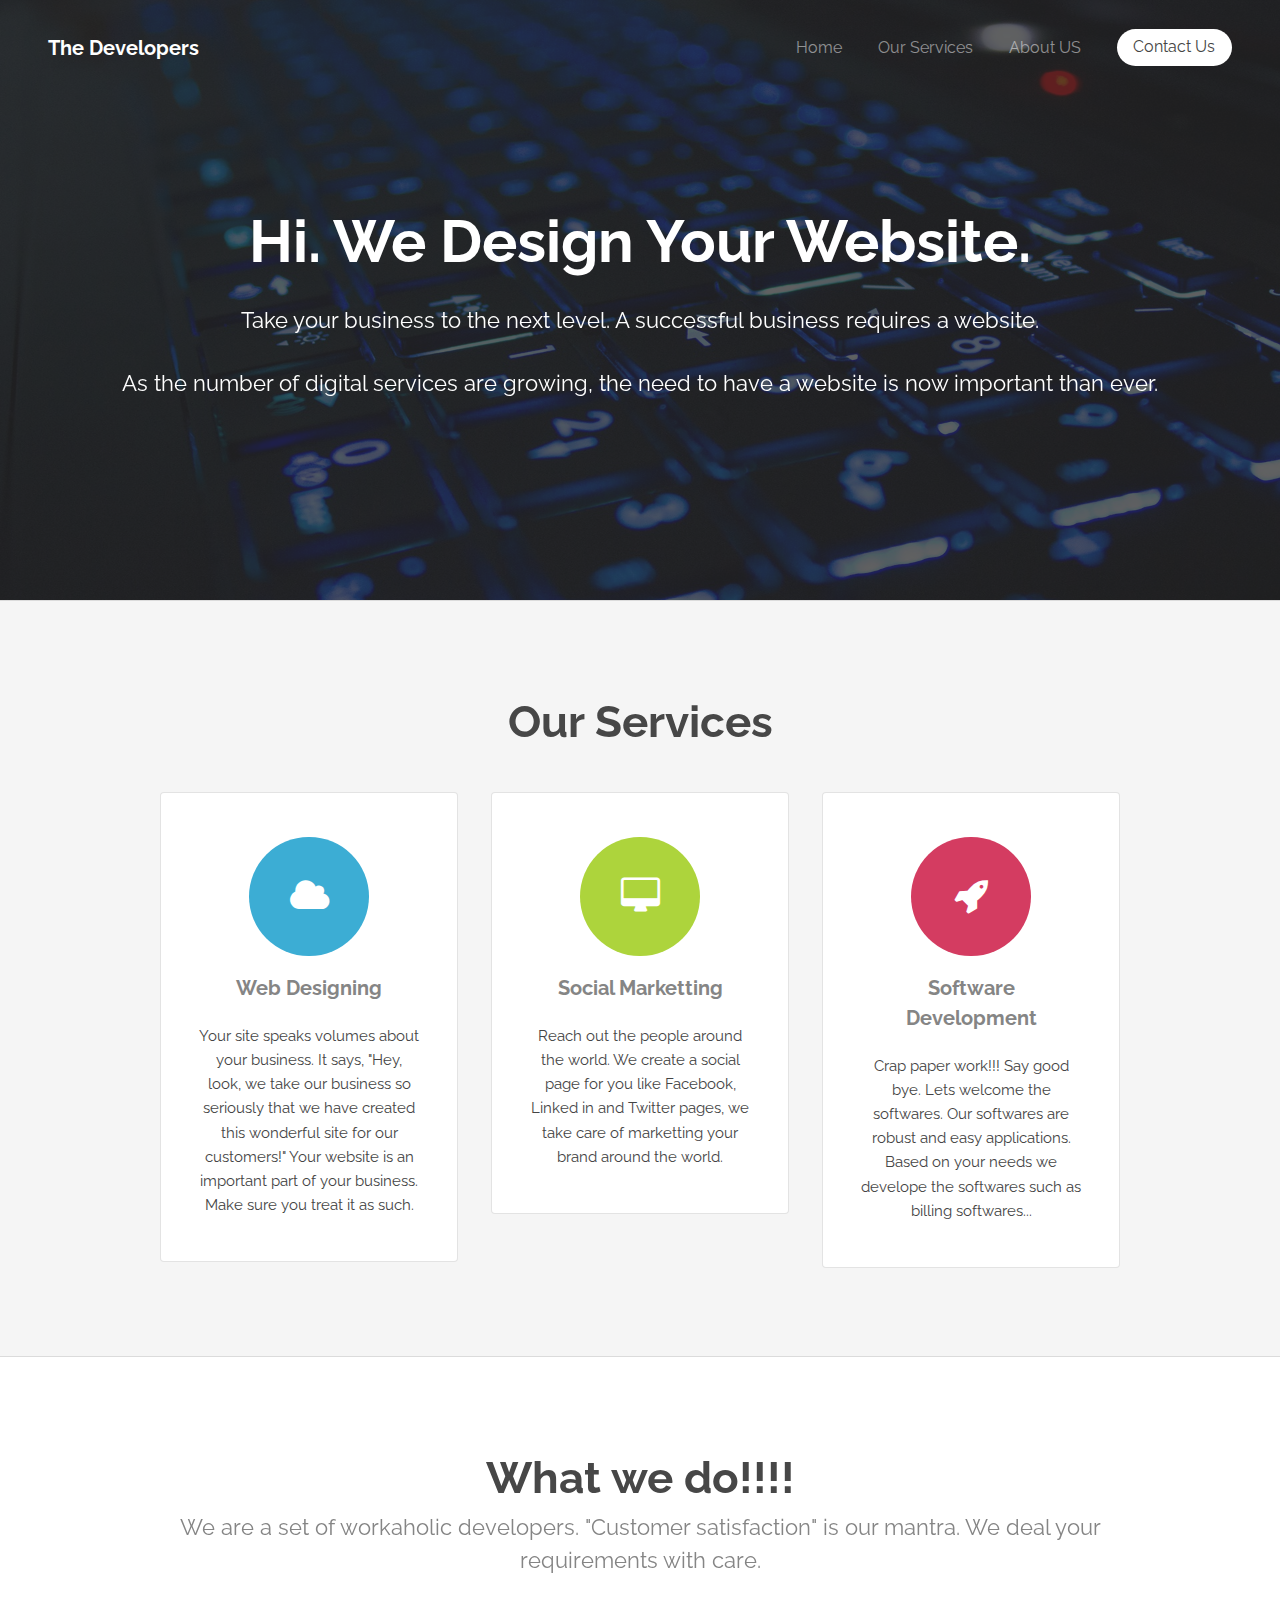
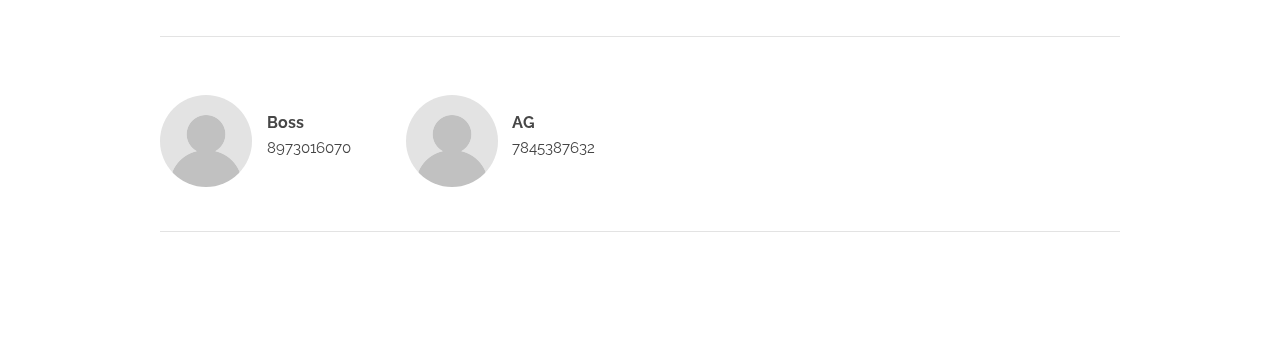
<file: index.html>
<!DOCTYPE html>

<html lang="en">
	<head>
		<meta charset="UTF-8">
		<title>The Developers</title>
		<meta http-equiv="content-type" content="text/html; charset=utf-8" />
		<meta name="description" content="" />
		<meta name="keywords" content="" />
		<!--[if lte IE 8]><script src="js/html5shiv.js"></script><![endif]-->
		<script src="js/jquery.min.js"></script>
		<script src="js/skel.min.js"></script>
		<script src="js/skel-layers.min.js"></script>
		<script src="js/init.js"></script>
		<noscript>
			<link rel="stylesheet" href="css/skel.css" />
			<link rel="stylesheet" href="css/style.css" />
			<link rel="stylesheet" href="css/style-xlarge.css" />
		</noscript>
	</head>
	<body class="landing">

		<!-- Header -->
		<header id="header">
			<h1><a href="index.html">The Developers</a></h1>
			<nav id="nav">
				<ul>
					<li>
						<a href="#">Home</a>
					</li>
					<li>
						<a href="#Our Servies">Our Services</a>
					</li>
					<li>
						<a href="#AbtUs">About US</a>
					</li>
					<li>
						<a href="#Cnt_Us" class="button special">Contact Us</a>
					</li>
				</ul>
			</nav>
		</header>

		<!-- Banner -->
		<section id="banner">
			<h2>Hi. We Design Your Website.</h2>
			<p>
				Take your business to the next level. A successful business requires a website.
			</p>
			<p>
				As the number of digital services are growing, the need to have a website is now important than ever.
			</p>
			<!-- <ul class="actions">
			<li>
			<a href="#" class="button big">Lorem ipsum dolor</a>
			</li>
			</ul> -->
		</section>

		<!-- One -->
		<div id="Our Servies">
			<section id="one" class="wrapper style1 special">
				<div class="container">
					<header class="major">
						<h2>Our Services</h2>
						<p></p>
					</header>
					<div class="row 150%">
						<div class="4u 12u$(medium)">
							<section class="box">
								<i class="icon big rounded color1 fa-cloud"></i>
								<h3>Web Designing</h3>
								<p>
									Your site speaks volumes about your business. It says, "Hey, look, we take our business so seriously that we have created this wonderful site for our customers!" Your website is an important part of your business. Make sure you treat it as such.
								</p>
							</section>
						</div>
						<div class="4u 12u$(medium)">
							<section class="box">
								<i class="icon big rounded color9 fa-desktop"></i>
								<h3>Social Marketting</h3>
								<p>
									Reach out the people around the world. We create a social page for you like Facebook, Linked in and Twitter pages, we take care of marketting your brand around the world.
								</p>
							</section>
						</div>
						<div class="4u$ 12u$(medium)">
							<section class="box">
								<i class="icon big rounded color6 fa-rocket"></i>
								<h3>Software Development</h3>
								<p>
									Crap paper work!!! Say good bye. Lets welcome the softwares. Our softwares are robust and easy applications. Based on your needs we develope the softwares such as billing softwares...
								</p>
							</section>
						</div>
					</div>
				</div>
			</section>
		</div>
		<!-- Two -->
		<div id="AbtUs">
		<section id="two" class="wrapper style2 special">
			<div class="container">
				<header class="major">
					<h2>What we do!!!!</h2>
					<p>
						We are a set of workaholic developers.  "Customer satisfaction" is our mantra. We deal your requirements with care. 
					</p>
				</header>
				<section class="profiles">
					<div class="row">
						<section class="3u 6u(medium) 12u$(xsmall) profile">
							<img src="images/profile_placeholder.gif" alt="" />
							<h4>Boss</h4>
							<p>
								8973016070							</p>
						</section>
						<section class="3u 6u$(medium) 12u$(xsmall) profile">
							<img src="images/profile_placeholder.gif" alt="" />
							<h4>AG</h4>
							<p>
								7845387632
							</p>
						</section>
						
					</div>
				</section>
				
		
	</body>
</html>
</file>
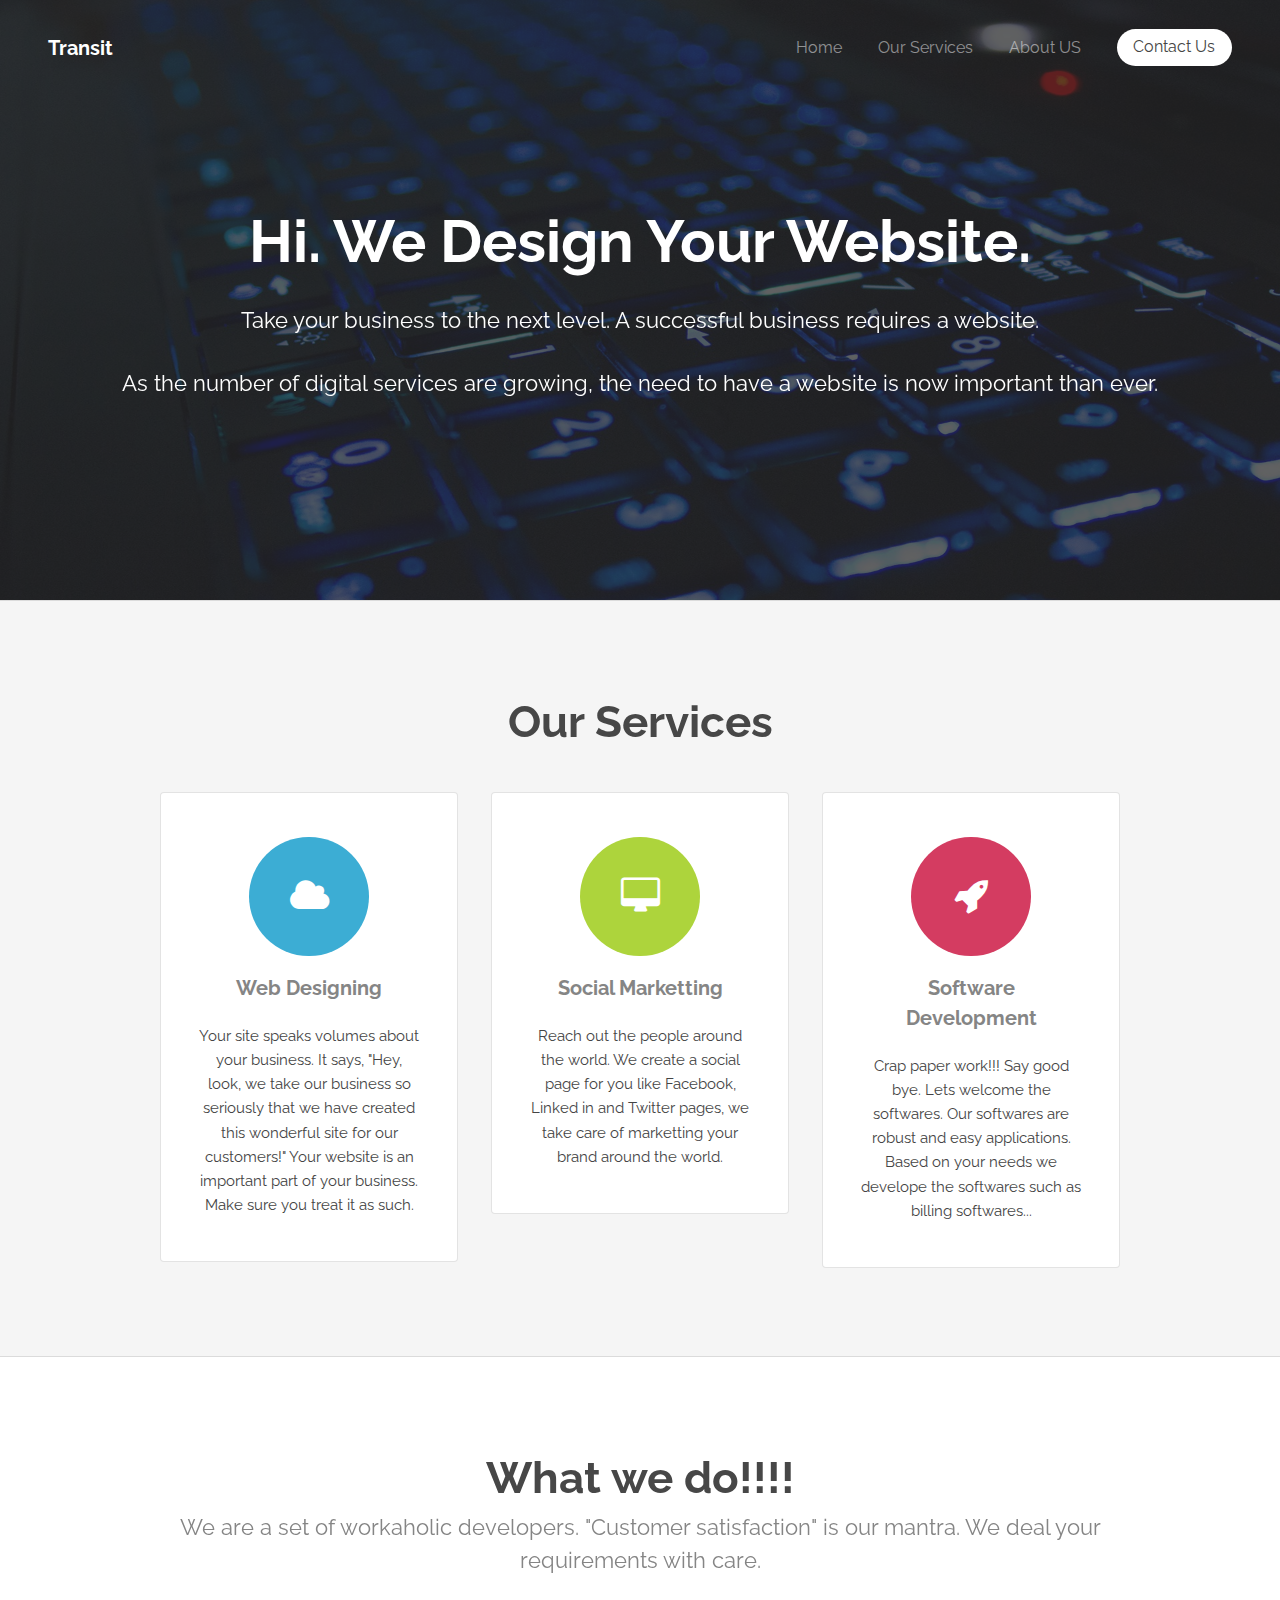
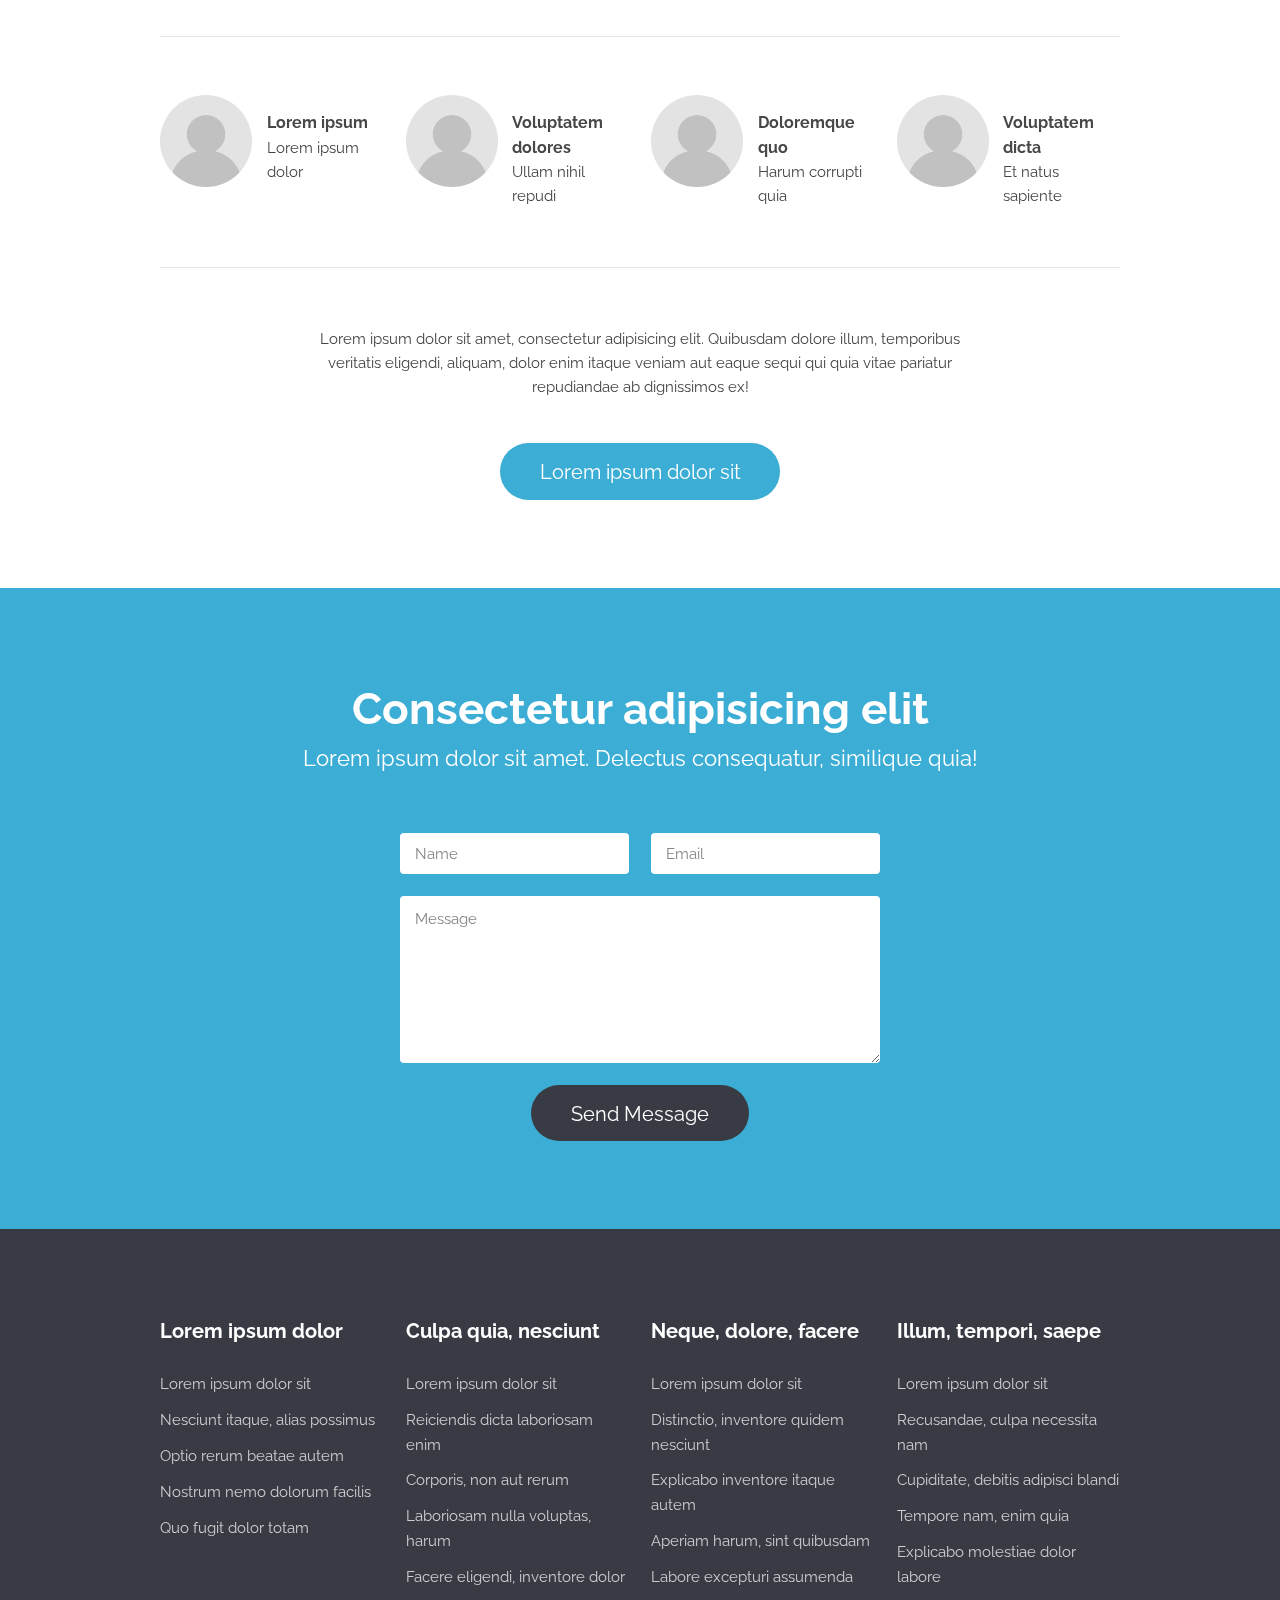
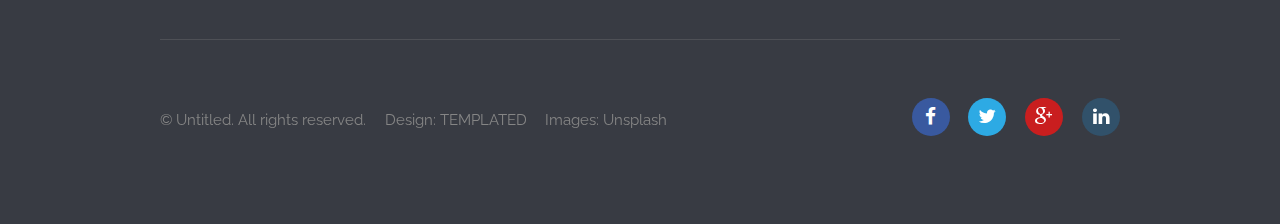
<file: ___index___.html>
<!DOCTYPE html>
<!--
Transit by TEMPLATED
templated.co @templatedco
Released for free under the Creative Commons Attribution 3.0 license (templated.co/license)
-->
<html lang="en">
	<head>
		<meta charset="UTF-8">
		<title>Transit by TEMPLATED</title>
		<meta http-equiv="content-type" content="text/html; charset=utf-8" />
		<meta name="description" content="" />
		<meta name="keywords" content="" />
		<!--[if lte IE 8]><script src="js/html5shiv.js"></script><![endif]-->
		<script src="js/jquery.min.js"></script>
		<script src="js/skel.min.js"></script>
		<script src="js/skel-layers.min.js"></script>
		<script src="js/init.js"></script>
		<noscript>
			<link rel="stylesheet" href="css/skel.css" />
			<link rel="stylesheet" href="css/style.css" />
			<link rel="stylesheet" href="css/style-xlarge.css" />
		</noscript>
	</head>
	<body class="landing">

		<!-- Header -->
		<header id="header">
			<h1><a href="index.html">Transit</a></h1>
			<nav id="nav">
				<ul>
					<li>
						<a href="#">Home</a>
					</li>
					<li>
						<a href="#Our Servies">Our Services</a>
					</li>
					<li>
						<a href="#AbtUs">About US</a>
					</li>
					<li>
						<a href="#Cnt_Us" class="button special">Contact Us</a>
					</li>
				</ul>
			</nav>
		</header>

		<!-- Banner -->
		<section id="banner">
			<h2>Hi. We Design Your Website.</h2>
			<p>
				Take your business to the next level. A successful business requires a website.
			</p>
			<p>
				As the number of digital services are growing, the need to have a website is now important than ever.
			</p>
			<!-- <ul class="actions">
			<li>
			<a href="#" class="button big">Lorem ipsum dolor</a>
			</li>
			</ul> -->
		</section>

		<!-- One -->
		<div id="Our Servies">
			<section id="one" class="wrapper style1 special">
				<div class="container">
					<header class="major">
						<h2>Our Services</h2>
						<p></p>
					</header>
					<div class="row 150%">
						<div class="4u 12u$(medium)">
							<section class="box">
								<i class="icon big rounded color1 fa-cloud"></i>
								<h3>Web Designing</h3>
								<p>
									Your site speaks volumes about your business. It says, "Hey, look, we take our business so seriously that we have created this wonderful site for our customers!" Your website is an important part of your business. Make sure you treat it as such.
								</p>
							</section>
						</div>
						<div class="4u 12u$(medium)">
							<section class="box">
								<i class="icon big rounded color9 fa-desktop"></i>
								<h3>Social Marketting</h3>
								<p>
									Reach out the people around the world. We create a social page for you like Facebook, Linked in and Twitter pages, we take care of marketting your brand around the world.
								</p>
							</section>
						</div>
						<div class="4u$ 12u$(medium)">
							<section class="box">
								<i class="icon big rounded color6 fa-rocket"></i>
								<h3>Software Development</h3>
								<p>
									Crap paper work!!! Say good bye. Lets welcome the softwares. Our softwares are robust and easy applications. Based on your needs we develope the softwares such as billing softwares...
								</p>
							</section>
						</div>
					</div>
				</div>
			</section>
		</div>
		<!-- Two -->
		<div id="AbtUs">
		<section id="two" class="wrapper style2 special">
			<div class="container">
				<header class="major">
					<h2>What we do!!!!</h2>
					<p>
						We are a set of workaholic developers.  "Customer satisfaction" is our mantra. We deal your requirements with care. 
					</p>
				</header>
				<section class="profiles">
					<div class="row">
						<section class="3u 6u(medium) 12u$(xsmall) profile">
							<img src="images/profile_placeholder.gif" alt="" />
							<h4>Lorem ipsum</h4>
							<p>
								Lorem ipsum dolor
							</p>
						</section>
						<section class="3u 6u$(medium) 12u$(xsmall) profile">
							<img src="images/profile_placeholder.gif" alt="" />
							<h4>Voluptatem dolores</h4>
							<p>
								Ullam nihil repudi
							</p>
						</section>
						<section class="3u 6u(medium) 12u$(xsmall) profile">
							<img src="images/profile_placeholder.gif" alt="" />
							<h4>Doloremque quo</h4>
							<p>
								Harum corrupti quia
							</p>
						</section>
						<section class="3u$ 6u$(medium) 12u$(xsmall) profile">
							<img src="images/profile_placeholder.gif" alt="" />
							<h4>Voluptatem dicta</h4>
							<p>
								Et natus sapiente
							</p>
						</section>
					</div>
				</section>
				
				<footer>
					<p>
						Lorem ipsum dolor sit amet, consectetur adipisicing elit. Quibusdam dolore illum, temporibus veritatis eligendi, aliquam, dolor enim itaque veniam aut eaque sequi qui quia vitae pariatur repudiandae ab dignissimos ex!
					</p>
					<ul class="actions">
						<li>
							<a href="#" class="button big">Lorem ipsum dolor sit</a>
						</li>
					</ul>
				</footer>
			</div>
		</section>

		<!-- Three -->
		<section id="three" class="wrapper style3 special">
			<div class="container">
				<header class="major">
					<h2>Consectetur adipisicing elit</h2>
					<p>
						Lorem ipsum dolor sit amet. Delectus consequatur, similique quia!
					</p>
				</header>
			</div>
			<div class="container 50%">
				<form action="#" method="post">
					<div class="row uniform">
						<div class="6u 12u$(small)">
							<input name="name" id="name" value="" placeholder="Name" type="text">
						</div>
						<div class="6u$ 12u$(small)">
							<input name="email" id="email" value="" placeholder="Email" type="email">
						</div>
						<div class="12u$">
							<textarea name="message" id="message" placeholder="Message" rows="6"></textarea>
						</div>
						<div class="12u$">
							<ul class="actions">
								<li>
									<input value="Send Message" class="special big" type="submit">
								</li>
							</ul>
						</div>
					</div>
				</form>
			</div>
		</section>

		<!-- Footer -->
		<footer id="footer">
			<div class="container">
				<section class="links">
					<div class="row">
						<section class="3u 6u(medium) 12u$(small)">
							<h3>Lorem ipsum dolor</h3>
							<ul class="unstyled">
								<li>
									<a href="#">Lorem ipsum dolor sit</a>
								</li>
								<li>
									<a href="#">Nesciunt itaque, alias possimus</a>
								</li>
								<li>
									<a href="#">Optio rerum beatae autem</a>
								</li>
								<li>
									<a href="#">Nostrum nemo dolorum facilis</a>
								</li>
								<li>
									<a href="#">Quo fugit dolor totam</a>
								</li>
							</ul>
						</section>
						<section class="3u 6u$(medium) 12u$(small)">
							<h3>Culpa quia, nesciunt</h3>
							<ul class="unstyled">
								<li>
									<a href="#">Lorem ipsum dolor sit</a>
								</li>
								<li>
									<a href="#">Reiciendis dicta laboriosam enim</a>
								</li>
								<li>
									<a href="#">Corporis, non aut rerum</a>
								</li>
								<li>
									<a href="#">Laboriosam nulla voluptas, harum</a>
								</li>
								<li>
									<a href="#">Facere eligendi, inventore dolor</a>
								</li>
							</ul>
						</section>
						<section class="3u 6u(medium) 12u$(small)">
							<h3>Neque, dolore, facere</h3>
							<ul class="unstyled">
								<li>
									<a href="#">Lorem ipsum dolor sit</a>
								</li>
								<li>
									<a href="#">Distinctio, inventore quidem nesciunt</a>
								</li>
								<li>
									<a href="#">Explicabo inventore itaque autem</a>
								</li>
								<li>
									<a href="#">Aperiam harum, sint quibusdam</a>
								</li>
								<li>
									<a href="#">Labore excepturi assumenda</a>
								</li>
							</ul>
						</section>
						<section class="3u$ 6u$(medium) 12u$(small)">
							<h3>Illum, tempori, saepe</h3>
							<ul class="unstyled">
								<li>
									<a href="#">Lorem ipsum dolor sit</a>
								</li>
								<li>
									<a href="#">Recusandae, culpa necessita nam</a>
								</li>
								<li>
									<a href="#">Cupiditate, debitis adipisci blandi</a>
								</li>
								<li>
									<a href="#">Tempore nam, enim quia</a>
								</li>
								<li>
									<a href="#">Explicabo molestiae dolor labore</a>
								</li>
							</ul>
						</section>
					</div>
				</section>
				<div class="row">
					<div class="8u 12u$(medium)">
						<ul class="copyright">
							<li>
								&copy; Untitled. All rights reserved.
							</li>
							<li>
								Design: <a href="http://templated.co">TEMPLATED</a>
							</li>
							<li>
								Images: <a href="http://unsplash.com">Unsplash</a>
							</li>
						</ul>
					</div>
					<div class="4u$ 12u$(medium)">
						<ul class="icons">
							<li>
								<a class="icon rounded fa-facebook"><span class="label">Facebook</span></a>
							</li>
							<li>
								<a class="icon rounded fa-twitter"><span class="label">Twitter</span></a>
							</li>
							<li>
								<a class="icon rounded fa-google-plus"><span class="label">Google+</span></a>
							</li>
							<li>
								<a class="icon rounded fa-linkedin"><span class="label">LinkedIn</span></a>
							</li>
						</ul>
					</div>
				</div>
			</div>
		</footer>

	</body>
</html>
</file>
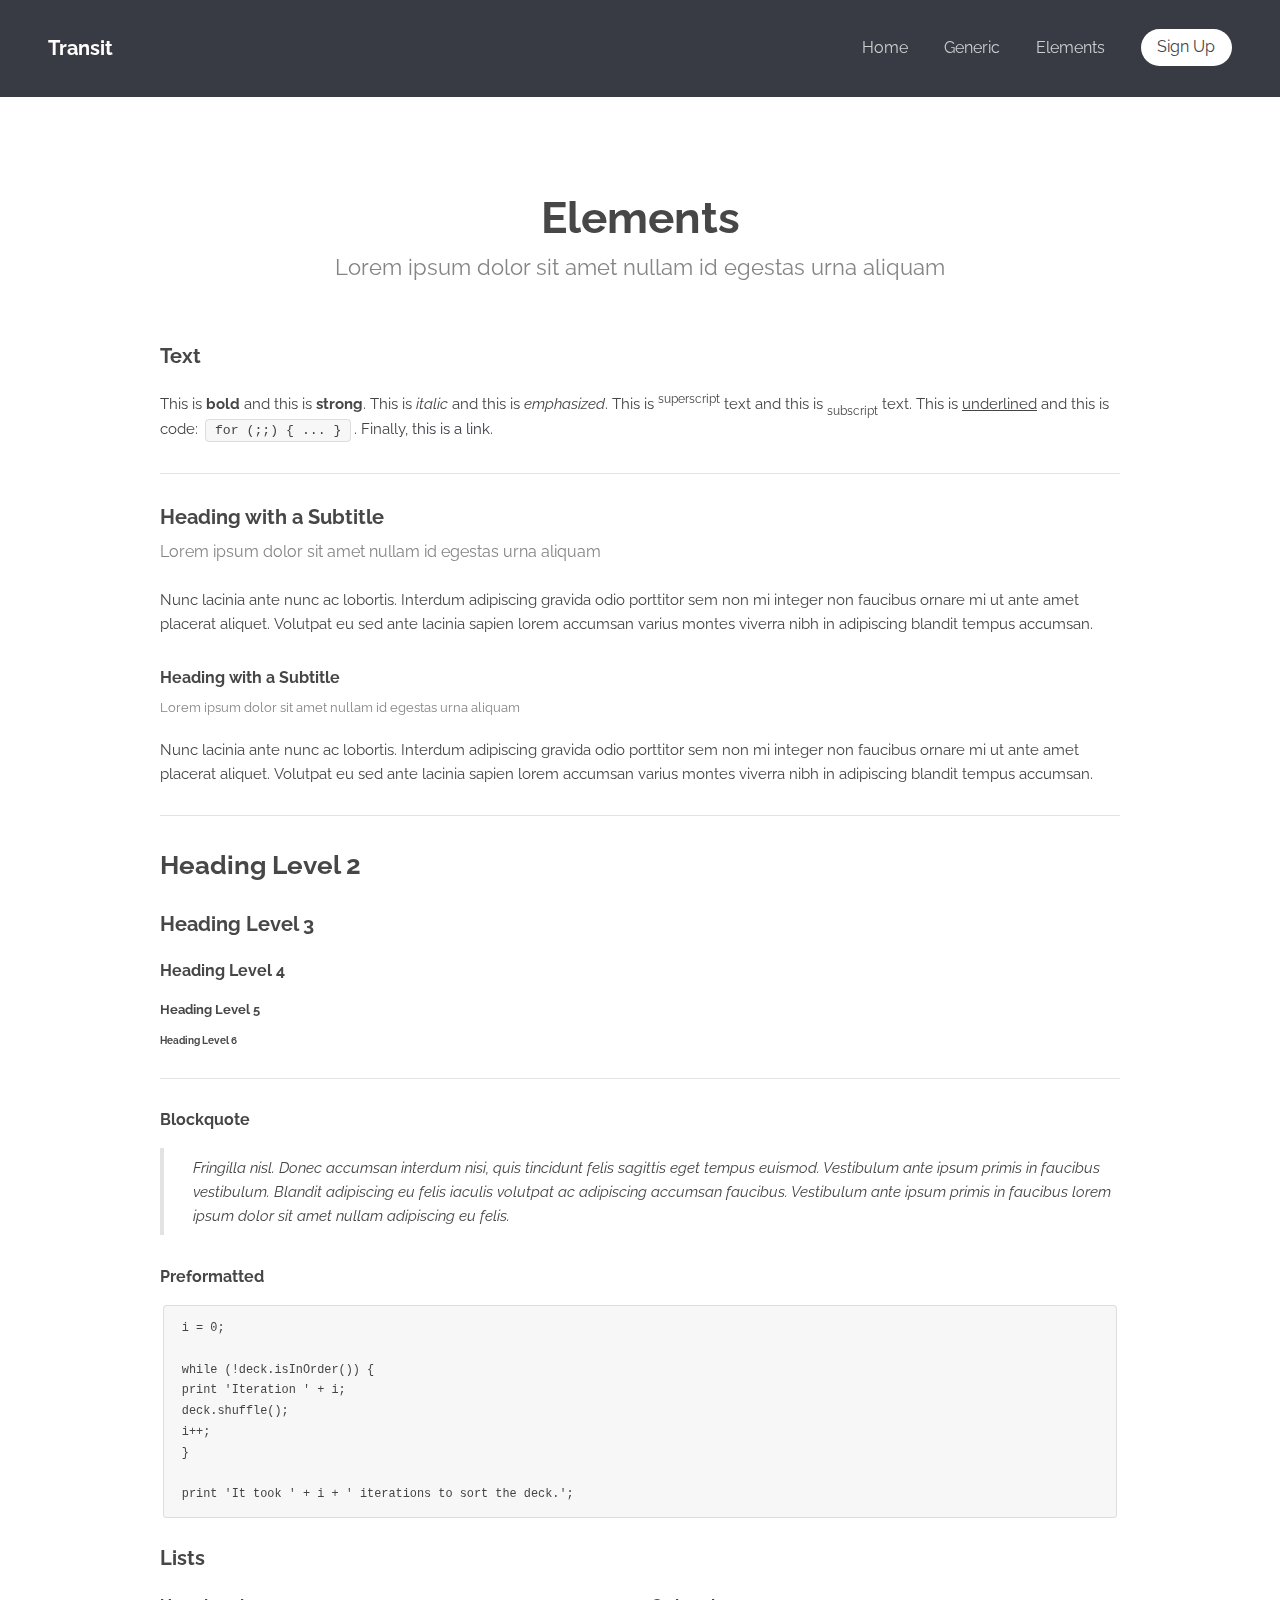
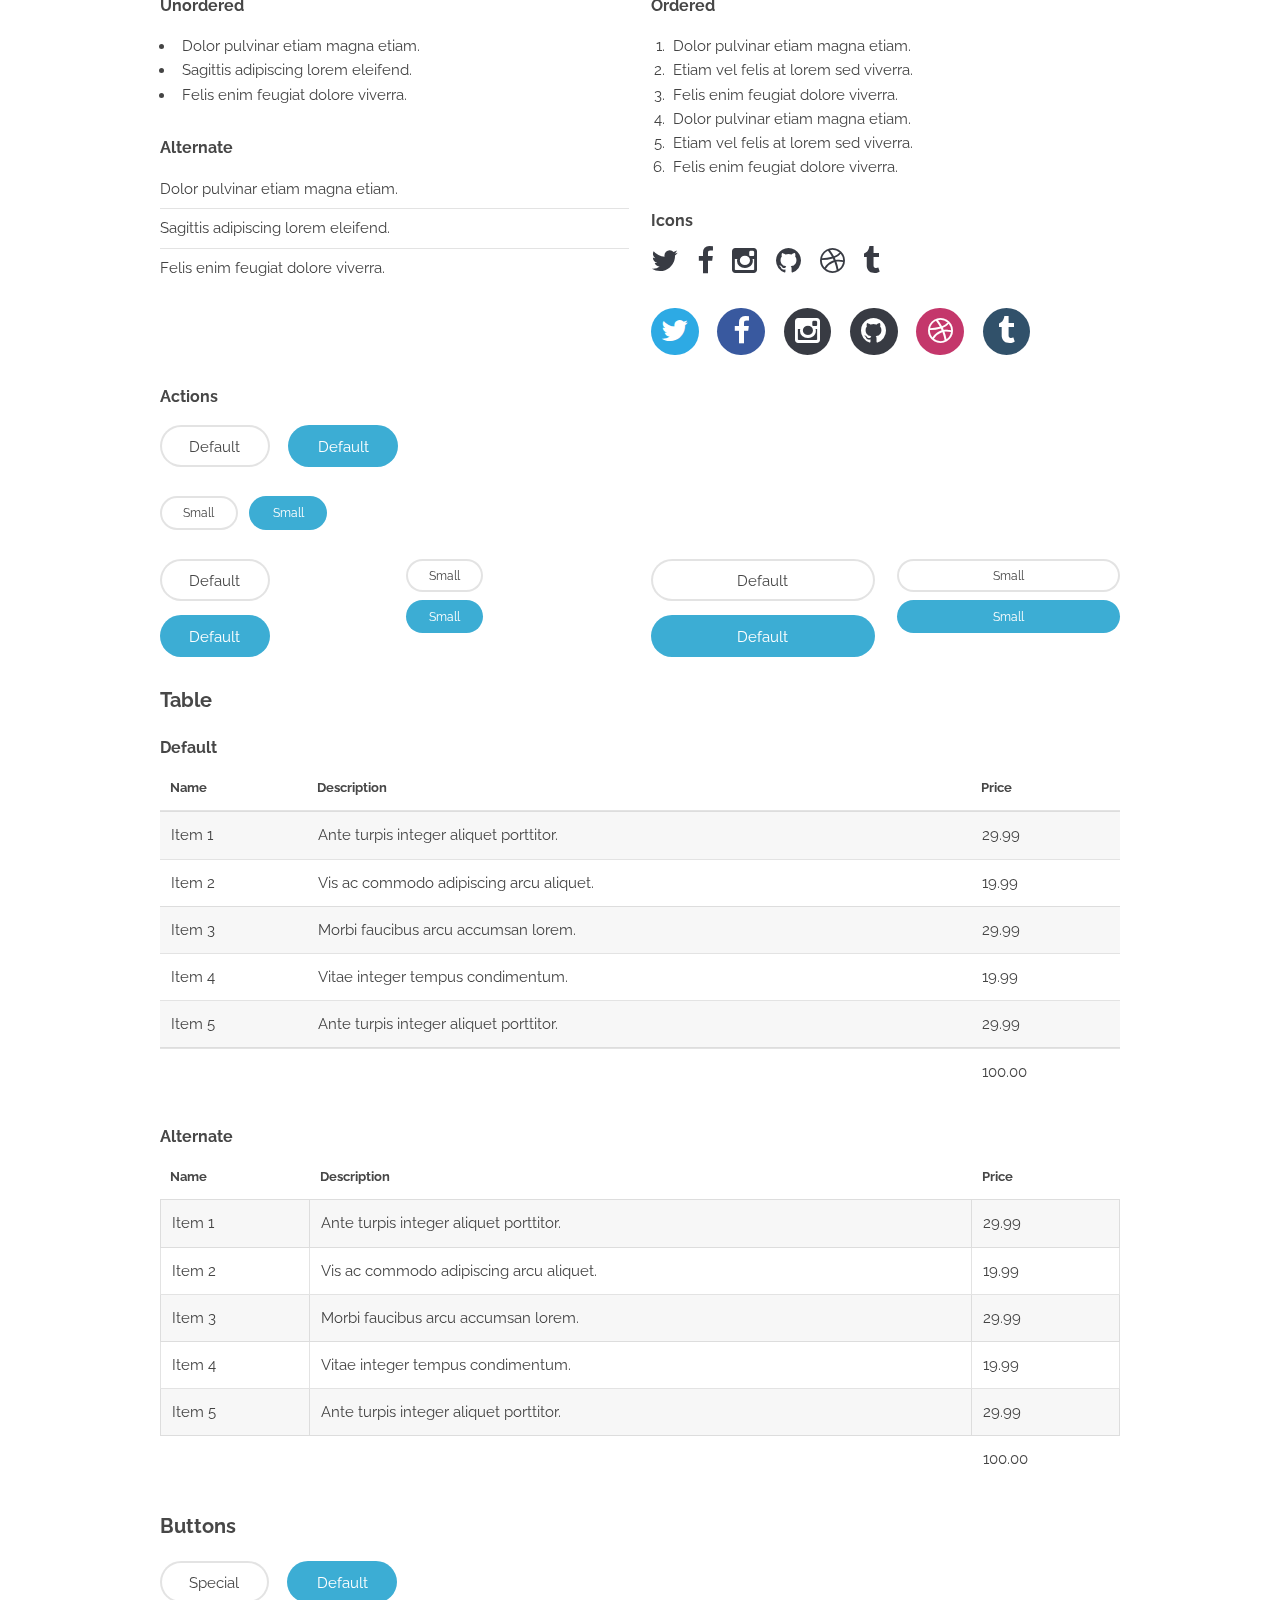
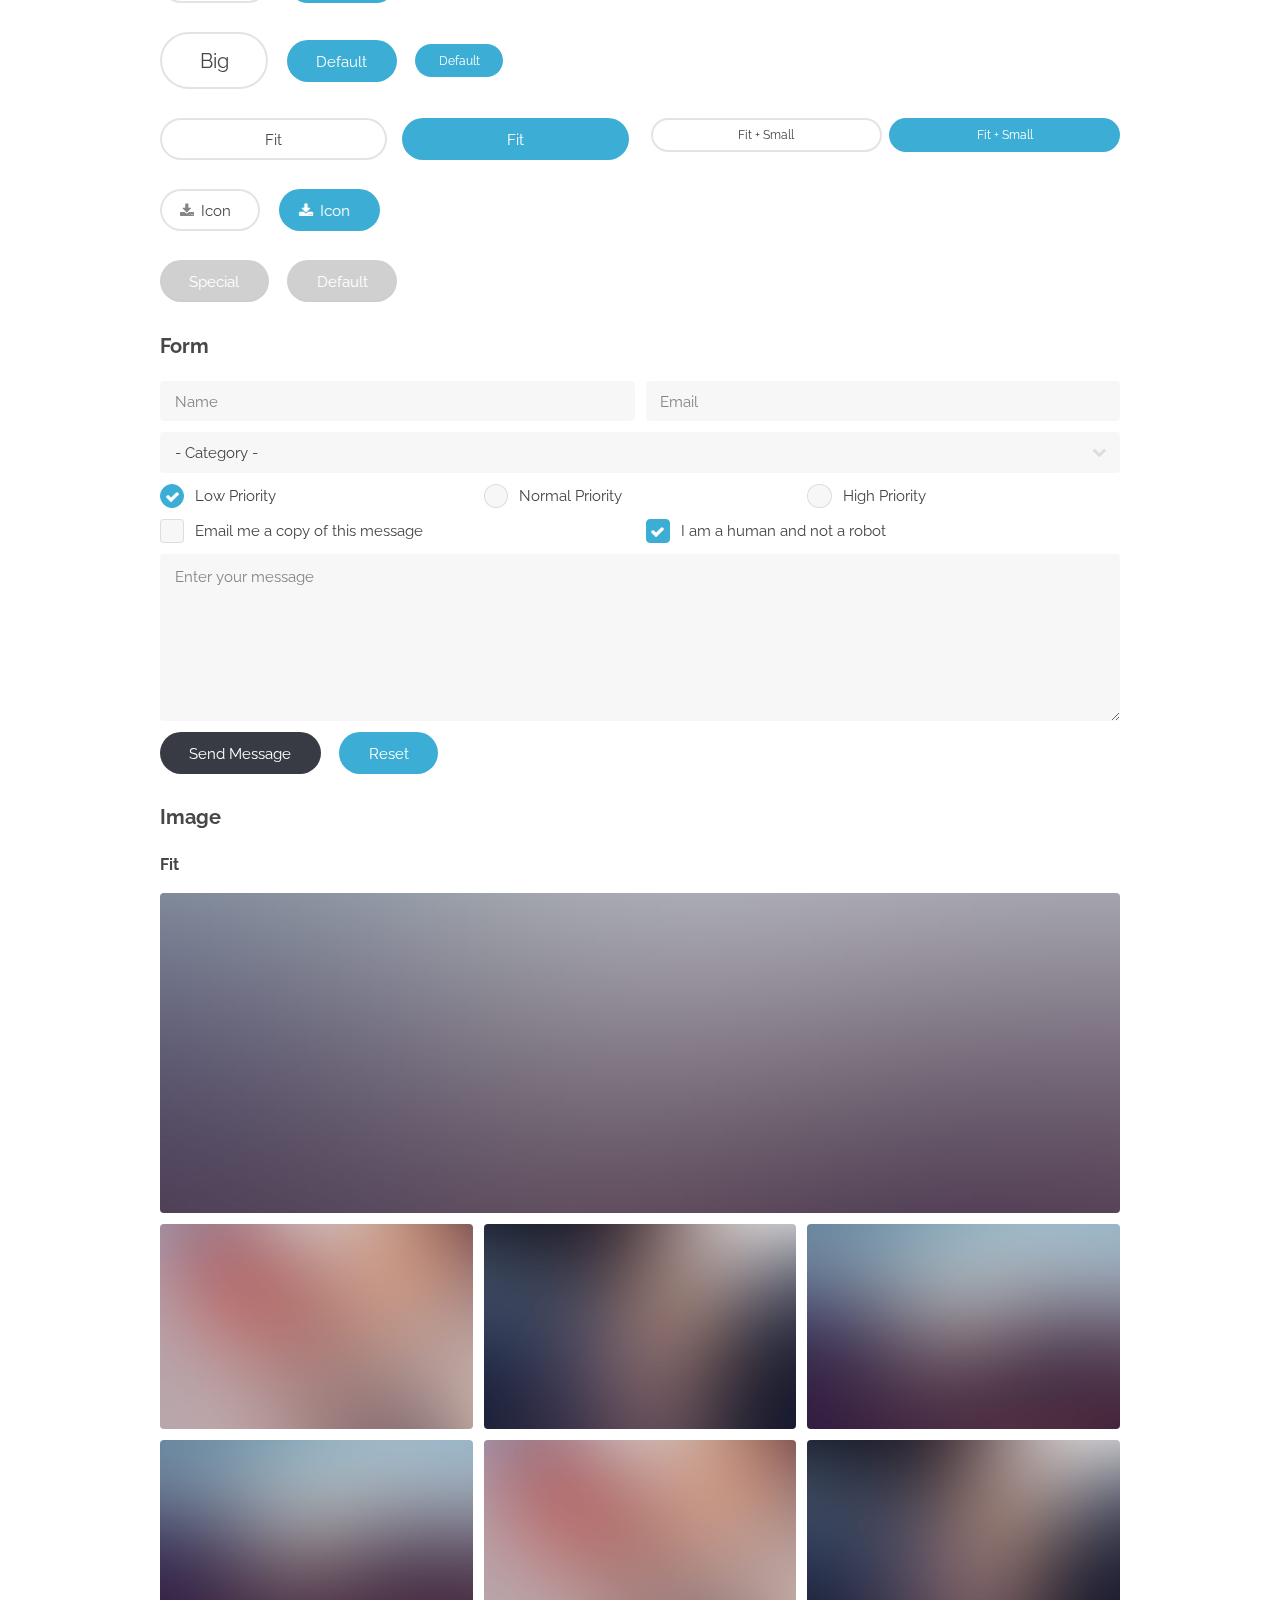
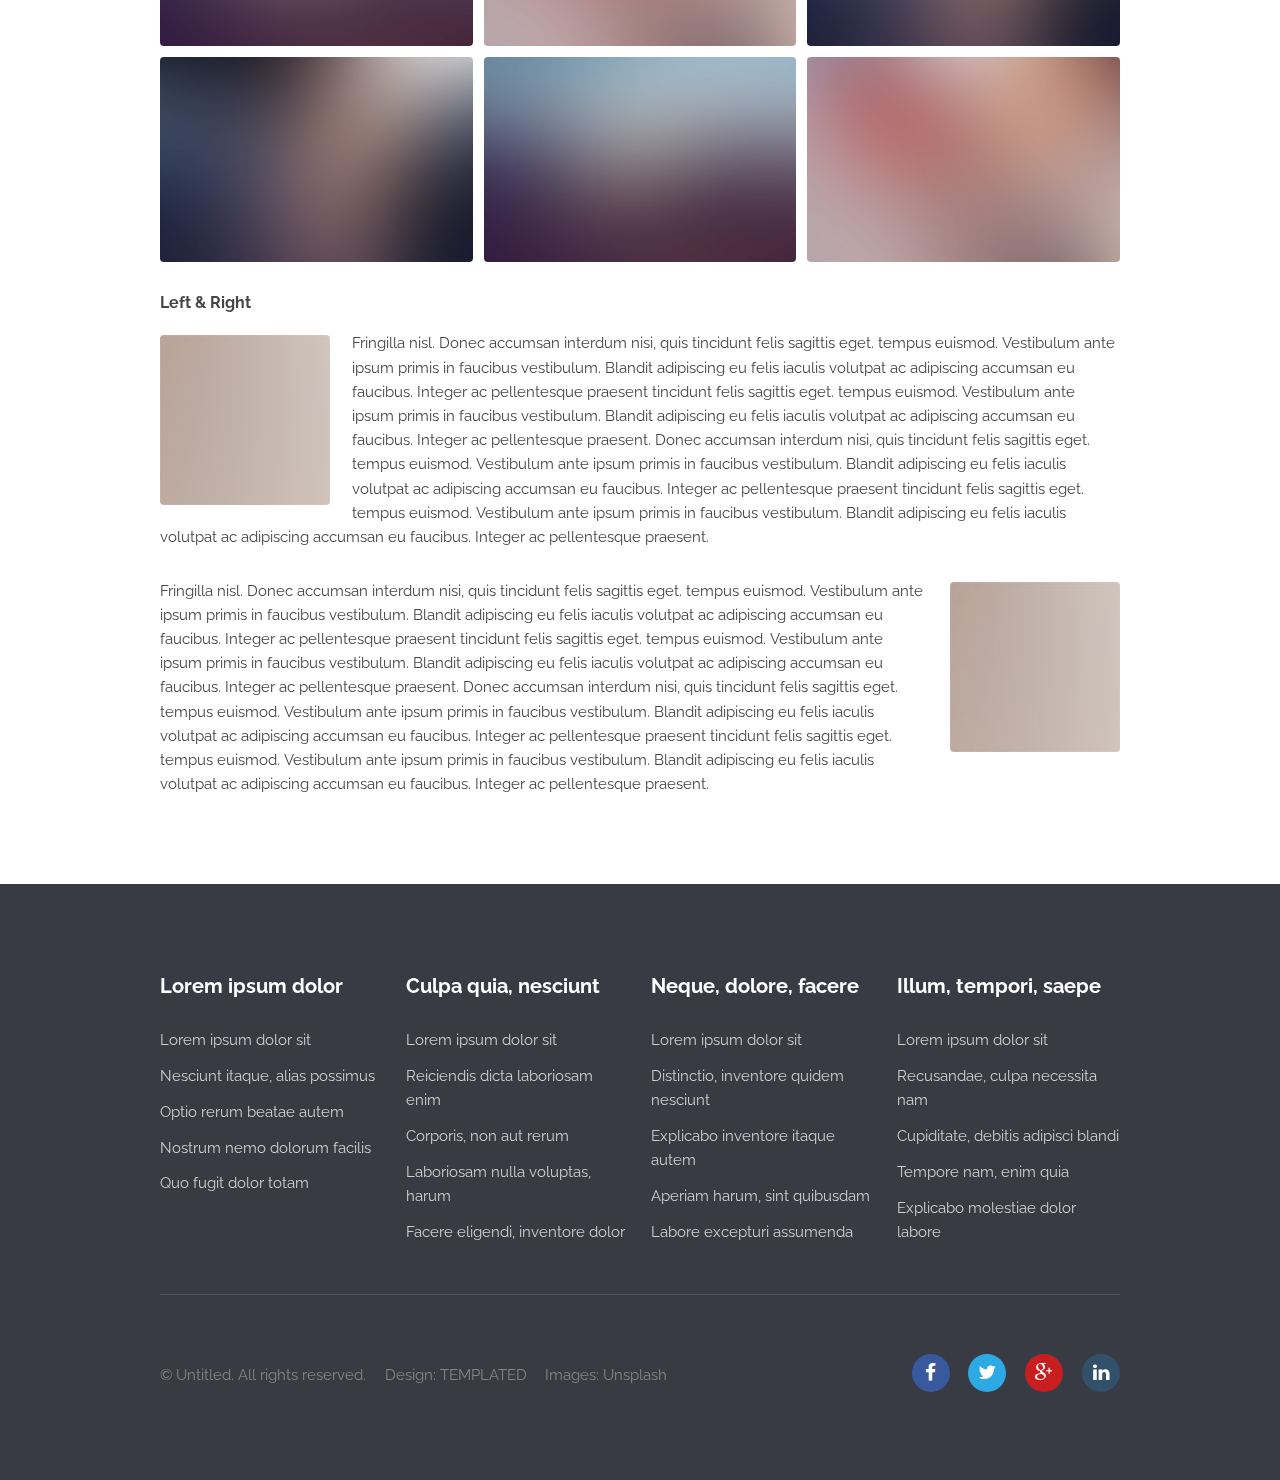
<file: elements.html>
<!DOCTYPE html>
<!--
	Transit by TEMPLATED
	templated.co @templatedco
	Released for free under the Creative Commons Attribution 3.0 license (templated.co/license)
-->
<html lang="en">
	<head>
		<meta charset="UTF-8">
		<title>Elements - Transit by TEMPLATED</title>
		<meta http-equiv="content-type" content="text/html; charset=utf-8" />
		<meta name="description" content="" />
		<meta name="keywords" content="" />
		<!--[if lte IE 8]><script src="js/html5shiv.js"></script><![endif]-->
		<script src="js/jquery.min.js"></script>
		<script src="js/skel.min.js"></script>
		<script src="js/skel-layers.min.js"></script>
		<script src="js/init.js"></script>
		<noscript>
			<link rel="stylesheet" href="css/skel.css" />
			<link rel="stylesheet" href="css/style.css" />
			<link rel="stylesheet" href="css/style-xlarge.css" />
		</noscript>
	</head>
	<body>

		<!-- Header -->
			<header id="header">
				<h1><a href="index.html">Transit</a></h1>
				<nav id="nav">
					<ul>
						<li><a href="index.html">Home</a></li>
						<li><a href="generic.html">Generic</a></li>
						<li><a href="elements.html">Elements</a></li>
						<li><a href="#" class="button special">Sign Up</a></li>
					</ul>
				</nav>
			</header>

		<!-- Main -->
			<section id="main" class="wrapper">
				<div class="container">

					<header class="major">
						<h2>Elements</h2>
						<p>Lorem ipsum dolor sit amet nullam id egestas urna aliquam</p>
					</header>

					<!-- Text -->
						<section>
							<h3>Text</h3>
							<p>This is <b>bold</b> and this is <strong>strong</strong>. This is <i>italic</i> and this is <em>emphasized</em>.
							This is <sup>superscript</sup> text and this is <sub>subscript</sub> text.
							This is <u>underlined</u> and this is code: <code>for (;;) { ... }</code>. Finally, <a href="#">this is a link</a>.</p>

							<hr />

							<header>
								<h3>Heading with a Subtitle</h3>
								<p>Lorem ipsum dolor sit amet nullam id egestas urna aliquam</p>
							</header>
							<p>Nunc lacinia ante nunc ac lobortis. Interdum adipiscing gravida odio porttitor sem non mi integer non faucibus ornare mi ut ante amet placerat aliquet. Volutpat eu sed ante lacinia sapien lorem accumsan varius montes viverra nibh in adipiscing blandit tempus accumsan.</p>
							<header>
								<h4>Heading with a Subtitle</h4>
								<p>Lorem ipsum dolor sit amet nullam id egestas urna aliquam</p>
							</header>
							<p>Nunc lacinia ante nunc ac lobortis. Interdum adipiscing gravida odio porttitor sem non mi integer non faucibus ornare mi ut ante amet placerat aliquet. Volutpat eu sed ante lacinia sapien lorem accumsan varius montes viverra nibh in adipiscing blandit tempus accumsan.</p>

							<hr />

							<h2>Heading Level 2</h2>
							<h3>Heading Level 3</h3>
							<h4>Heading Level 4</h4>
							<h5>Heading Level 5</h5>
							<h6>Heading Level 6</h6>

							<hr />

							<h4>Blockquote</h4>
							<blockquote>Fringilla nisl. Donec accumsan interdum nisi, quis tincidunt felis sagittis eget tempus euismod. Vestibulum ante ipsum primis in faucibus vestibulum. Blandit adipiscing eu felis iaculis volutpat ac adipiscing accumsan faucibus. Vestibulum ante ipsum primis in faucibus lorem ipsum dolor sit amet nullam adipiscing eu felis.</blockquote>

							<h4>Preformatted</h4>
							<pre><code>i = 0;

while (!deck.isInOrder()) {
print 'Iteration ' + i;
deck.shuffle();
i++;
}

print 'It took ' + i + ' iterations to sort the deck.';</code></pre>
						</section>

					<!-- Lists -->
						<section>
							<h3>Lists</h3>
							<div class="row">
								<div class="6u 12u(3)">

									<h4>Unordered</h4>
									<ul>
										<li>Dolor pulvinar etiam magna etiam.</li>
										<li>Sagittis adipiscing lorem eleifend.</li>
										<li>Felis enim feugiat dolore viverra.</li>
									</ul>

									<h4>Alternate</h4>
									<ul class="alt">
										<li>Dolor pulvinar etiam magna etiam.</li>
										<li>Sagittis adipiscing lorem eleifend.</li>
										<li>Felis enim feugiat dolore viverra.</li>
									</ul>

								</div>
								<div class="6u 12u(3)">

									<h4>Ordered</h4>
									<ol>
										<li>Dolor pulvinar etiam magna etiam.</li>
										<li>Etiam vel felis at lorem sed viverra.</li>
										<li>Felis enim feugiat dolore viverra.</li>
										<li>Dolor pulvinar etiam magna etiam.</li>
										<li>Etiam vel felis at lorem sed viverra.</li>
										<li>Felis enim feugiat dolore viverra.</li>
									</ol>

									<h4>Icons</h4>
									<ul class="icons">
										<li><a href="#" class="icon fa-twitter"><span class="label">Twitter</span></a></li>
										<li><a href="#" class="icon fa-facebook"><span class="label">Facebook</span></a></li>
										<li><a href="#" class="icon fa-instagram"><span class="label">Instagram</span></a></li>
										<li><a href="#" class="icon fa-github"><span class="label">Github</span></a></li>
										<li><a href="#" class="icon fa-dribbble"><span class="label">Dribbble</span></a></li>
										<li><a href="#" class="icon fa-tumblr"><span class="label">Tumblr</span></a></li>
									</ul>
									<ul class="icons">
										<li><a href="#" class="icon rounded fa-twitter"><span class="label">Twitter</span></a></li>
										<li><a href="#" class="icon rounded fa-facebook"><span class="label">Facebook</span></a></li>
										<li><a href="#" class="icon rounded fa-instagram"><span class="label">Instagram</span></a></li>
										<li><a href="#" class="icon rounded fa-github"><span class="label">Github</span></a></li>
										<li><a href="#" class="icon rounded fa-dribbble"><span class="label">Dribbble</span></a></li>
										<li><a href="#" class="icon rounded fa-tumblr"><span class="label">Tumblr</span></a></li>
									</ul>

								</div>
							</div>

							<h4>Actions</h4>
							<ul class="actions">
								<li><a href="#" class="button alt">Default</a></li>
								<li><a href="#" class="button">Default</a></li>
							</ul>
							<ul class="actions small">
								<li><a href="#" class="button alt small">Small</a></li>
								<li><a href="#" class="button small">Small</a></li>
							</ul>
							<div class="row">
								<div class="3u 6u(2) 12u$(3)">
									<ul class="actions vertical">
										<li><a href="#" class="button alt">Default</a></li>
										<li><a href="#" class="button">Default</a></li>
									</ul>
								</div>
								<div class="3u 6u$(2) 12u$(3)">
									<ul class="actions vertical small">
										<li><a href="#" class="button alt small">Small</a></li>
										<li><a href="#" class="button small">Small</a></li>
									</ul>
								</div>
								<div class="3u 6u(2) 12u$(3)">
									<ul class="actions vertical">
										<li><a href="#" class="button alt fit">Default</a></li>
										<li><a href="#" class="button fit">Default</a></li>
									</ul>
								</div>
								<div class="3u 6u$(2) 12u$(3)">
									<ul class="actions vertical small">
										<li><a href="#" class="button alt small fit">Small</a></li>
										<li><a href="#" class="button small fit">Small</a></li>
									</ul>
								</div>
							</div>
						</section>

					<!-- Table -->
						<section>
							<h3>Table</h3>
							<h4>Default</h4>
							<div class="table-wrapper">
								<table>
									<thead>
										<tr>
											<th>Name</th>
											<th>Description</th>
											<th>Price</th>
										</tr>
									</thead>
									<tbody>
										<tr>
											<td>Item 1</td>
											<td>Ante turpis integer aliquet porttitor.</td>
											<td>29.99</td>
										</tr>
										<tr>
											<td>Item 2</td>
											<td>Vis ac commodo adipiscing arcu aliquet.</td>
											<td>19.99</td>
										</tr>
										<tr>
											<td>Item 3</td>
											<td> Morbi faucibus arcu accumsan lorem.</td>
											<td>29.99</td>
										</tr>
										<tr>
											<td>Item 4</td>
											<td>Vitae integer tempus condimentum.</td>
											<td>19.99</td>
										</tr>
										<tr>
											<td>Item 5</td>
											<td>Ante turpis integer aliquet porttitor.</td>
											<td>29.99</td>
										</tr>
									</tbody>
									<tfoot>
										<tr>
											<td colspan="2"></td>
											<td>100.00</td>
										</tr>
									</tfoot>
								</table>
							</div>
							<h4>Alternate</h4>
							<div class="table-wrapper">
								<table class="alt">
									<thead>
										<tr>
											<th>Name</th>
											<th>Description</th>
											<th>Price</th>
										</tr>
									</thead>
									<tbody>
										<tr>
											<td>Item 1</td>
											<td>Ante turpis integer aliquet porttitor.</td>
											<td>29.99</td>
										</tr>
										<tr>
											<td>Item 2</td>
											<td>Vis ac commodo adipiscing arcu aliquet.</td>
											<td>19.99</td>
										</tr>
										<tr>
											<td>Item 3</td>
											<td> Morbi faucibus arcu accumsan lorem.</td>
											<td>29.99</td>
										</tr>
										<tr>
											<td>Item 4</td>
											<td>Vitae integer tempus condimentum.</td>
											<td>19.99</td>
										</tr>
										<tr>
											<td>Item 5</td>
											<td>Ante turpis integer aliquet porttitor.</td>
											<td>29.99</td>
										</tr>
									</tbody>
									<tfoot>
										<tr>
											<td colspan="2"></td>
											<td>100.00</td>
										</tr>
									</tfoot>
								</table>
							</div>
						</section>

					<!-- Buttons -->
						<section>
							<h3>Buttons</h3>
							<ul class="actions">
								<li><a href="#" class="button alt">Special</a></li>
								<li><a href="#" class="button">Default</a></li>
							</ul>
							<ul class="actions">
								<li><a href="#" class="button alt big">Big</a></li>
								<li><a href="#" class="button">Default</a></li>
								<li><a href="#" class="button small">Default</a></li>
							</ul>
							<div class="row">
								<div class="6u 12u$(3)">
									<ul class="actions fit">
										<li><a href="#" class="button alt fit">Fit</a></li>
										<li><a href="#" class="button fit">Fit</a></li>
									</ul>
								</div>
								<div class="6u$ 12u$(3)">
									<ul class="actions fit small">
										<li><a href="#" class="button alt fit small">Fit + Small</a></li>
										<li><a href="#" class="button fit small">Fit + Small</a></li>
									</ul>
								</div>
							</div>
							<ul class="actions">
								<li><a href="#" class="button alt icon fa-download">Icon</a></li>
								<li><a href="#" class="button icon fa-download">Icon</a></li>
							</ul>
							<ul class="actions">
								<li><span class="button alt disabled">Special</span></li>
								<li><span class="button disabled">Default</span></li>
							</ul>
						</section>

					<!-- Form -->
						<section>
							<h3>Form</h3>
							<form method="post" action="#">
								<div class="row uniform 50%">
									<div class="6u 12u$(4)">
										<input type="text" name="name" id="name" value="" placeholder="Name" />
									</div>
									<div class="6u$ 12u$(4)">
										<input type="email" name="email" id="email" value="" placeholder="Email" />
									</div>
									<div class="12u$">
										<div class="select-wrapper">
											<select name="category" id="category">
												<option value="">- Category -</option>
												<option value="1">Manufacturing</option>
												<option value="1">Shipping</option>
												<option value="1">Administration</option>
												<option value="1">Human Resources</option>
											</select>
										</div>
									</div>
									<div class="4u 12u$(3)">
										<input type="radio" id="priority-low" name="priority" checked>
										<label for="priority-low">Low Priority</label>
									</div>
									<div class="4u 12u$(3)">
										<input type="radio" id="priority-normal" name="priority">
										<label for="priority-normal">Normal Priority</label>
									</div>
									<div class="4u$ 12u$(3)">
										<input type="radio" id="priority-high" name="priority">
										<label for="priority-high">High Priority</label>
									</div>
									<div class="6u 12u$(3)">
										<input type="checkbox" id="copy" name="copy">
										<label for="copy">Email me a copy of this message</label>
									</div>
									<div class="6u$ 12u$(3)">
										<input type="checkbox" id="human" name="human" checked>
										<label for="human">I am a human and not a robot</label>
									</div>
									<div class="12u$">
										<textarea name="message" id="message" placeholder="Enter your message" rows="6"></textarea>
									</div>
									<div class="12u$">
										<ul class="actions">
											<li><input type="submit" value="Send Message" class="special" /></li>
											<li><input type="reset" value="Reset" /></li>
										</ul>
									</div>
								</div>
							</form>
						</section>

					<!-- Image -->
						<section>
							<h3>Image</h3>
							<h4>Fit</h4>
							<div class="box alt">
								<div class="row 50% uniform">
									<div class="12u$"><span class="image fit"><img src="images/pic07.jpg" alt="" /></span></div>
									<div class="4u"><span class="image fit"><img src="images/pic02.jpg" alt="" /></span></div>
									<div class="4u"><span class="image fit"><img src="images/pic03.jpg" alt="" /></span></div>
									<div class="4u$"><span class="image fit"><img src="images/pic04.jpg" alt="" /></span></div>
									<div class="4u"><span class="image fit"><img src="images/pic04.jpg" alt="" /></span></div>
									<div class="4u"><span class="image fit"><img src="images/pic02.jpg" alt="" /></span></div>
									<div class="4u$"><span class="image fit"><img src="images/pic03.jpg" alt="" /></span></div>
									<div class="4u"><span class="image fit"><img src="images/pic03.jpg" alt="" /></span></div>
									<div class="4u"><span class="image fit"><img src="images/pic04.jpg" alt="" /></span></div>
									<div class="4u$"><span class="image fit"><img src="images/pic02.jpg" alt="" /></span></div>
								</div>
							</div>

							<h4>Left &amp; Right</h4>
							<p><span class="image left"><img src="images/pic08.jpg" alt="" /></span>Fringilla nisl. Donec accumsan interdum nisi, quis tincidunt felis sagittis eget. tempus euismod. Vestibulum ante ipsum primis in faucibus vestibulum. Blandit adipiscing eu felis iaculis volutpat ac adipiscing accumsan eu faucibus. Integer ac pellentesque praesent tincidunt felis sagittis eget. tempus euismod. Vestibulum ante ipsum primis in faucibus vestibulum. Blandit adipiscing eu felis iaculis volutpat ac adipiscing accumsan eu faucibus. Integer ac pellentesque praesent. Donec accumsan interdum nisi, quis tincidunt felis sagittis eget. tempus euismod. Vestibulum ante ipsum primis in faucibus vestibulum. Blandit adipiscing eu felis iaculis volutpat ac adipiscing accumsan eu faucibus. Integer ac pellentesque praesent tincidunt felis sagittis eget. tempus euismod. Vestibulum ante ipsum primis in faucibus vestibulum. Blandit adipiscing eu felis iaculis volutpat ac adipiscing accumsan eu faucibus. Integer ac pellentesque praesent.</p>
							<p><span class="image right"><img src="images/pic08.jpg" alt="" /></span>Fringilla nisl. Donec accumsan interdum nisi, quis tincidunt felis sagittis eget. tempus euismod. Vestibulum ante ipsum primis in faucibus vestibulum. Blandit adipiscing eu felis iaculis volutpat ac adipiscing accumsan eu faucibus. Integer ac pellentesque praesent tincidunt felis sagittis eget. tempus euismod. Vestibulum ante ipsum primis in faucibus vestibulum. Blandit adipiscing eu felis iaculis volutpat ac adipiscing accumsan eu faucibus. Integer ac pellentesque praesent. Donec accumsan interdum nisi, quis tincidunt felis sagittis eget. tempus euismod. Vestibulum ante ipsum primis in faucibus vestibulum. Blandit adipiscing eu felis iaculis volutpat ac adipiscing accumsan eu faucibus. Integer ac pellentesque praesent tincidunt felis sagittis eget. tempus euismod. Vestibulum ante ipsum primis in faucibus vestibulum. Blandit adipiscing eu felis iaculis volutpat ac adipiscing accumsan eu faucibus. Integer ac pellentesque praesent.</p>
						</section>

				</div>
			</section>

		<!-- Footer -->
			<footer id="footer">
				<div class="container">
					<section class="links">
						<div class="row">
							<section class="3u 6u(medium) 12u$(small)">
								<h3>Lorem ipsum dolor</h3>
								<ul class="unstyled">
									<li><a href="#">Lorem ipsum dolor sit</a></li>
									<li><a href="#">Nesciunt itaque, alias possimus</a></li>
									<li><a href="#">Optio rerum beatae autem</a></li>
									<li><a href="#">Nostrum nemo dolorum facilis</a></li>
									<li><a href="#">Quo fugit dolor totam</a></li>
								</ul>
							</section>
							<section class="3u 6u$(medium) 12u$(small)">
								<h3>Culpa quia, nesciunt</h3>
								<ul class="unstyled">
									<li><a href="#">Lorem ipsum dolor sit</a></li>
									<li><a href="#">Reiciendis dicta laboriosam enim</a></li>
									<li><a href="#">Corporis, non aut rerum</a></li>
									<li><a href="#">Laboriosam nulla voluptas, harum</a></li>
									<li><a href="#">Facere eligendi, inventore dolor</a></li>
								</ul>
							</section>
							<section class="3u 6u(medium) 12u$(small)">
								<h3>Neque, dolore, facere</h3>
								<ul class="unstyled">
									<li><a href="#">Lorem ipsum dolor sit</a></li>
									<li><a href="#">Distinctio, inventore quidem nesciunt</a></li>
									<li><a href="#">Explicabo inventore itaque autem</a></li>
									<li><a href="#">Aperiam harum, sint quibusdam</a></li>
									<li><a href="#">Labore excepturi assumenda</a></li>
								</ul>
							</section>
							<section class="3u$ 6u$(medium) 12u$(small)">
								<h3>Illum, tempori, saepe</h3>
								<ul class="unstyled">
									<li><a href="#">Lorem ipsum dolor sit</a></li>
									<li><a href="#">Recusandae, culpa necessita nam</a></li>
									<li><a href="#">Cupiditate, debitis adipisci blandi</a></li>
									<li><a href="#">Tempore nam, enim quia</a></li>
									<li><a href="#">Explicabo molestiae dolor labore</a></li>
								</ul>
							</section>
						</div>
					</section>
					<div class="row">
						<div class="8u 12u$(medium)">
							<ul class="copyright">
								<li>&copy; Untitled. All rights reserved.</li>
								<li>Design: <a href="http://templated.co">TEMPLATED</a></li>
								<li>Images: <a href="http://unsplash.com">Unsplash</a></li>
							</ul>
						</div>
						<div class="4u$ 12u$(medium)">
							<ul class="icons">
								<li>
									<a class="icon rounded fa-facebook"><span class="label">Facebook</span></a>
								</li>
								<li>
									<a class="icon rounded fa-twitter"><span class="label">Twitter</span></a>
								</li>
								<li>
									<a class="icon rounded fa-google-plus"><span class="label">Google+</span></a>
								</li>
								<li>
									<a class="icon rounded fa-linkedin"><span class="label">LinkedIn</span></a>
								</li>
							</ul>
						</div>
					</div>
				</div>
			</footer>

	</body>
</html>
</file>
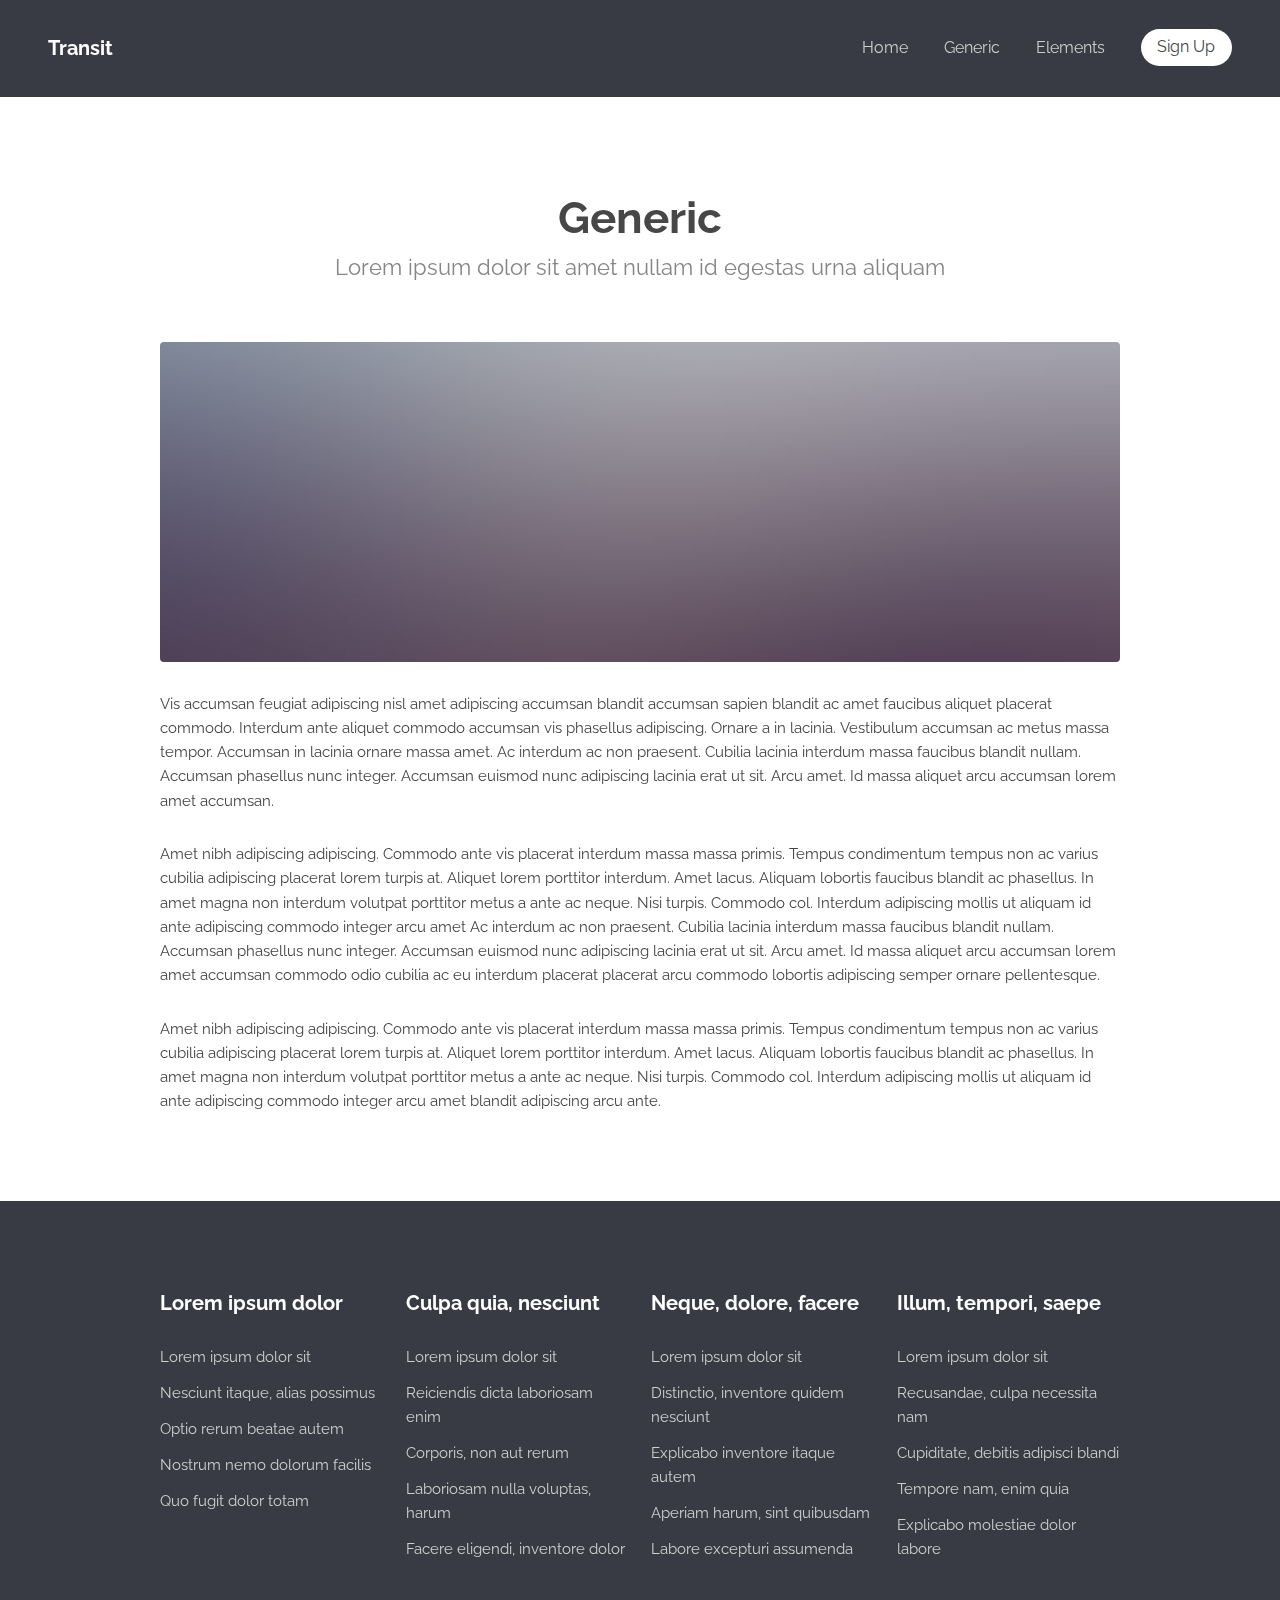
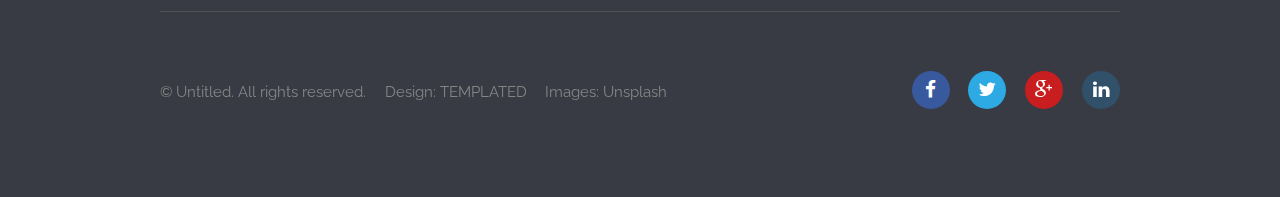
<file: generic.html>
<!DOCTYPE html>
<!--
	Transit by TEMPLATED
	templated.co @templatedco
	Released for free under the Creative Commons Attribution 3.0 license (templated.co/license)
-->
<html lang="en">
	<head>
		<meta charset="UTF-8">
		<title>Generic - Transit by TEMPLATED</title>
		<meta http-equiv="content-type" content="text/html; charset=utf-8" />
		<meta name="description" content="" />
		<meta name="keywords" content="" />
		<!--[if lte IE 8]><script src="js/html5shiv.js"></script><![endif]-->
		<script src="js/jquery.min.js"></script>
		<script src="js/skel.min.js"></script>
		<script src="js/skel-layers.min.js"></script>
		<script src="js/init.js"></script>
		<noscript>
			<link rel="stylesheet" href="css/skel.css" />
			<link rel="stylesheet" href="css/style.css" />
			<link rel="stylesheet" href="css/style-xlarge.css" />
		</noscript>
	</head>
	<body>

		<!-- Header -->
			<header id="header">
				<h1><a href="index.html">Transit</a></h1>
				<nav id="nav">
					<ul>
						<li><a href="index.html">Home</a></li>
						<li><a href="generic.html">Generic</a></li>
						<li><a href="elements.html">Elements</a></li>
						<li><a href="#" class="button special">Sign Up</a></li>
					</ul>
				</nav>
			</header>

		<!-- Main -->
			<section id="main" class="wrapper">
				<div class="container">

					<header class="major">
						<h2>Generic</h2>
						<p>Lorem ipsum dolor sit amet nullam id egestas urna aliquam</p>
					</header>

					<a href="#" class="image fit"><img src="images/pic07.jpg" alt="" /></a>
					<p>Vis accumsan feugiat adipiscing nisl amet adipiscing accumsan blandit accumsan sapien blandit ac amet faucibus aliquet placerat commodo. Interdum ante aliquet commodo accumsan vis phasellus adipiscing. Ornare a in lacinia. Vestibulum accumsan ac metus massa tempor. Accumsan in lacinia ornare massa amet. Ac interdum ac non praesent. Cubilia lacinia interdum massa faucibus blandit nullam. Accumsan phasellus nunc integer. Accumsan euismod nunc adipiscing lacinia erat ut sit. Arcu amet. Id massa aliquet arcu accumsan lorem amet accumsan.</p>
					<p>Amet nibh adipiscing adipiscing. Commodo ante vis placerat interdum massa massa primis. Tempus condimentum tempus non ac varius cubilia adipiscing placerat lorem turpis at. Aliquet lorem porttitor interdum. Amet lacus. Aliquam lobortis faucibus blandit ac phasellus. In amet magna non interdum volutpat porttitor metus a ante ac neque. Nisi turpis. Commodo col. Interdum adipiscing mollis ut aliquam id ante adipiscing commodo integer arcu amet Ac interdum ac non praesent. Cubilia lacinia interdum massa faucibus blandit nullam. Accumsan phasellus nunc integer. Accumsan euismod nunc adipiscing lacinia erat ut sit. Arcu amet. Id massa aliquet arcu accumsan lorem amet accumsan commodo odio cubilia ac eu interdum placerat placerat arcu commodo lobortis adipiscing semper ornare pellentesque.</p>
					<p>Amet nibh adipiscing adipiscing. Commodo ante vis placerat interdum massa massa primis. Tempus condimentum tempus non ac varius cubilia adipiscing placerat lorem turpis at. Aliquet lorem porttitor interdum. Amet lacus. Aliquam lobortis faucibus blandit ac phasellus. In amet magna non interdum volutpat porttitor metus a ante ac neque. Nisi turpis. Commodo col. Interdum adipiscing mollis ut aliquam id ante adipiscing commodo integer arcu amet blandit adipiscing arcu ante.</p>

				</div>
			</section>

		<!-- Footer -->
			<footer id="footer">
				<div class="container">
					<section class="links">
						<div class="row">
							<section class="3u 6u(medium) 12u$(small)">
								<h3>Lorem ipsum dolor</h3>
								<ul class="unstyled">
									<li><a href="#">Lorem ipsum dolor sit</a></li>
									<li><a href="#">Nesciunt itaque, alias possimus</a></li>
									<li><a href="#">Optio rerum beatae autem</a></li>
									<li><a href="#">Nostrum nemo dolorum facilis</a></li>
									<li><a href="#">Quo fugit dolor totam</a></li>
								</ul>
							</section>
							<section class="3u 6u$(medium) 12u$(small)">
								<h3>Culpa quia, nesciunt</h3>
								<ul class="unstyled">
									<li><a href="#">Lorem ipsum dolor sit</a></li>
									<li><a href="#">Reiciendis dicta laboriosam enim</a></li>
									<li><a href="#">Corporis, non aut rerum</a></li>
									<li><a href="#">Laboriosam nulla voluptas, harum</a></li>
									<li><a href="#">Facere eligendi, inventore dolor</a></li>
								</ul>
							</section>
							<section class="3u 6u(medium) 12u$(small)">
								<h3>Neque, dolore, facere</h3>
								<ul class="unstyled">
									<li><a href="#">Lorem ipsum dolor sit</a></li>
									<li><a href="#">Distinctio, inventore quidem nesciunt</a></li>
									<li><a href="#">Explicabo inventore itaque autem</a></li>
									<li><a href="#">Aperiam harum, sint quibusdam</a></li>
									<li><a href="#">Labore excepturi assumenda</a></li>
								</ul>
							</section>
							<section class="3u$ 6u$(medium) 12u$(small)">
								<h3>Illum, tempori, saepe</h3>
								<ul class="unstyled">
									<li><a href="#">Lorem ipsum dolor sit</a></li>
									<li><a href="#">Recusandae, culpa necessita nam</a></li>
									<li><a href="#">Cupiditate, debitis adipisci blandi</a></li>
									<li><a href="#">Tempore nam, enim quia</a></li>
									<li><a href="#">Explicabo molestiae dolor labore</a></li>
								</ul>
							</section>
						</div>
					</section>
					<div class="row">
						<div class="8u 12u$(medium)">
							<ul class="copyright">
								<li>&copy; Untitled. All rights reserved.</li>
								<li>Design: <a href="http://templated.co">TEMPLATED</a></li>
								<li>Images: <a href="http://unsplash.com">Unsplash</a></li>
							</ul>
						</div>
						<div class="4u$ 12u$(medium)">
							<ul class="icons">
								<li>
									<a class="icon rounded fa-facebook"><span class="label">Facebook</span></a>
								</li>
								<li>
									<a class="icon rounded fa-twitter"><span class="label">Twitter</span></a>
								</li>
								<li>
									<a class="icon rounded fa-google-plus"><span class="label">Google+</span></a>
								</li>
								<li>
									<a class="icon rounded fa-linkedin"><span class="label">LinkedIn</span></a>
								</li>
							</ul>
						</div>
					</div>
				</div>
			</footer>

	</body>
</html>
</file>
<file: css/style-xlarge.css>
/*
	Transit by TEMPLATED
	templated.co @templatedco
	Released for free under the Creative Commons Attribution 3.0 license (templated.co/license)
*/

/* Basic */

	body, input, select, textarea {
		font-size: 11pt;
	}
</file>
<file: css/skel.css>
/* Resets (http://meyerweb.com/eric/tools/css/reset/ | v2.0 | 20110126 | License: none (public domain)) */

	html,body,div,span,applet,object,iframe,h1,h2,h3,h4,h5,h6,p,blockquote,pre,a,abbr,acronym,address,big,cite,code,del,dfn,em,img,ins,kbd,q,s,samp,small,strike,strong,sub,sup,tt,var,b,u,i,center,dl,dt,dd,ol,ul,li,fieldset,form,label,legend,table,caption,tbody,tfoot,thead,tr,th,td,article,aside,canvas,details,embed,figure,figcaption,footer,header,hgroup,menu,nav,output,ruby,section,summary,time,mark,audio,video{margin:0;padding:0;border:0;font-size:100%;font:inherit;vertical-align:baseline;}article,aside,details,figcaption,figure,footer,header,hgroup,menu,nav,section{display:block;}body{line-height:1;}ol,ul{list-style:none;}blockquote,q{quotes:none;}blockquote:before,blockquote:after,q:before,q:after{content:'';content:none;}table{border-collapse:collapse;border-spacing:0;}body{-webkit-text-size-adjust:none}

/* Box Model */

	*, *:before, *:after {
		-moz-box-sizing: border-box;
		-webkit-box-sizing: border-box;
		box-sizing: border-box;
	}

/* Container */

	.container {
		margin-left: auto;
		margin-right: auto;

		/* width: (containers) */
		width: 1200px;
	}

	/* Modifiers */

		/* 125% */
			.container.\31 25\25 {
				width: 100%;

				/* max-width: (containers * 1.25) */
				max-width: 1500px;

				/* min-width: (containers) */
				min-width: 1200px;
			}

		/* 75% */
			.container.\37 5\25 {

				/* width: (containers * 0.75) */
				width: 900px;

			}

		/* 50% */
			.container.\35 0\25 {

				/* width: (containers * 0.50) */
				width: 600px;

			}

		/* 25% */
			.container.\32 5\25 {

				/* width: (containers * 0.25) */
				width: 300px;

			}

/* Grid */

	.row {
		border-bottom: solid 1px transparent;
	}

	.row > * {
		float: left;
	}

	.row:after, .row:before {
		content: '';
		display: block;
		clear: both;
		height: 0;
	}

	.row.uniform > * > :first-child {
		margin-top: 0;
	}

	.row.uniform > * > :last-child {
		margin-bottom: 0;
	}

	/* Gutters */

		/* Normal */

			.row > * {
				/* padding: (gutters.horizontal) 0 0 (gutters.vertical) */
				padding: 0 0 0 2em;
			}

			.row {
				/* margin: -(gutters.horizontal) 0 -1px -(gutters.vertical) */
				margin: 0 0 -1px -2em;
			}

			.row.uniform > * {
				/* padding: (gutters.vertical) 0 0 (gutters.vertical) */
				padding: 2em 0 0 2em;
			}

			.row.uniform {
				/* margin: -(gutters.vertical) 0 -1px -(gutters.vertical) */
				margin: -2em 0 -1px -2em;
			}

		/* 200% */

			.row.\32 00\25 > * {
				/* padding: (gutters.horizontal) 0 0 (gutters.vertical) */
				padding: 0 0 0 4em;
			}

			.row.\32 00\25 {
				/* margin: -(gutters.horizontal) 0 -1px -(gutters.vertical) */
				margin: 0 0 -1px -4em;
			}

			.row.uniform.\32 00\25 > * {
				/* padding: (gutters.vertical) 0 0 (gutters.vertical) */
				padding: 4em 0 0 4em;
			}

			.row.uniform.\32 00\25 {
				/* margin: -(gutters.vertical) 0 -1px -(gutters.vertical) */
				margin: -4em 0 -1px -4em;
			}

		/* 150% */

			.row.\31 50\25 > * {
				/* padding: (gutters.horizontal) 0 0 (gutters.vertical) */
				padding: 0 0 0 1.5em;
			}

			.row.\31 50\25 {
				/* margin: -(gutters.horizontal) 0 -1px -(gutters.vertical) */
				margin: 0 0 -1px -1.5em;
			}

			.row.uniform.\31 50\25 > * {
				/* padding: (gutters.vertical) 0 0 (gutters.vertical) */
				padding: 1.5em 0 0 1.5em;
			}

			.row.uniform.\31 50\25 {
				/* margin: -(gutters.vertical) 0 -1px -(gutters.vertical) */
				margin: -1.5em 0 -1px -1.5em;
			}

		/* 50% */

			.row.\35 0\25 > * {
				/* padding: (gutters.horizontal) 0 0 (gutters.vertical) */
				padding: 0 0 0 1em;
			}

			.row.\35 0\25 {
				/* margin: -(gutters.horizontal) 0 -1px -(gutters.vertical) */
				margin: 0 0 -1px -1em;
			}

			.row.uniform.\35 0\25 > * {
				/* padding: (gutters.vertical) 0 0 (gutters.vertical) */
				padding: 1em 0 0 1em;
			}

			.row.uniform.\35 0\25 {
				/* margin: -(gutters.vertical) 0 -1px -(gutters.vertical) */
				margin: -1em 0 -1px -1em;
			}

		/* 25% */

			.row.\32 5\25 > * {
				/* padding: (gutters.horizontal) 0 0 (gutters.vertical) */
				padding: 0 0 0 0.5em;
			}

			.row.\32 5\25 {
				/* margin: -(gutters.horizontal) 0 -1px -(gutters.vertical) */
				margin: 0 0 -1px -0.5em;
			}

			.row.uniform.\32 5\25 > * {
				/* padding: (gutters.vertical) 0 0 (gutters.vertical) */
				padding: 0.5em 0 0 0.5em;
			}

			.row.uniform.\32 5\25 {
				/* margin: -(gutters.vertical) 0 -1px -(gutters.vertical) */
				margin: -0.5em 0 -1px -0.5em;
			}

		/* 0% */

			.row.\30 \25 > * {
				padding: 0;
			}

			.row.\30 \25 {
				margin: 0 0 -1px 0;
			}

	/* Cells */

		.\31 2u, .\31 2u\24 { width: 100%; clear: none; margin-left: 0; }
		.\31 1u, .\31 1u\24 { width: 91.6666666667%; clear: none; margin-left: 0; }
		.\31 0u, .\31 0u\24 { width: 83.3333333333%; clear: none; margin-left: 0; }
		.\39 u, .\39 u\24 { width: 75%; clear: none; margin-left: 0; }
		.\38 u, .\38 u\24 { width: 66.6666666667%; clear: none; margin-left: 0; }
		.\37 u, .\37 u\24 { width: 58.3333333333%; clear: none; margin-left: 0; }
		.\36 u, .\36 u\24 { width: 50%; clear: none; margin-left: 0; }
		.\35 u, .\35 u\24 { width: 41.6666666667%; clear: none; margin-left: 0; }
		.\34 u, .\34 u\24 { width: 33.3333333333%; clear: none; margin-left: 0; }
		.\33 u, .\33 u\24 { width: 25%; clear: none; margin-left: 0; }
		.\32 u, .\32 u\24 { width: 16.6666666667%; clear: none; margin-left: 0; }
		.\31 u, .\31 u\24 { width: 8.3333333333%; clear: none; margin-left: 0; }

		.\31 2u\24 + *,
		.\31 1u\24 + *,
		.\31 0u\24 + *,
		.\39 u\24 + *,
		.\38 u\24 + *,
		.\37 u\24 + *,
		.\36 u\24 + *,
		.\35 u\24 + *,
		.\34 u\24 + *,
		.\33 u\24 + *,
		.\32 u\24 + *,
		.\31 u\24 + * {
			clear: left;
		}

		.\-11u { margin-left: 91.6666666667% }
		.\-10u { margin-left: 83.3333333333% }
		.\-9u { margin-left: 75% }
		.\-8u { margin-left: 66.6666666667% }
		.\-7u { margin-left: 58.3333333333% }
		.\-6u { margin-left: 50% }
		.\-5u { margin-left: 41.6666666667% }
		.\-4u { margin-left: 33.3333333333% }
		.\-3u { margin-left: 25% }
		.\-2u { margin-left: 16.6666666667% }
		.\-1u { margin-left: 8.3333333333% }
</file>
<file: css/style.css>
@charset "UTF-8";
@import url(font-awesome.min.css);
@import url(http://fonts.googleapis.com/css?family=Raleway:700,400);

/*
	Transit by TEMPLATED
	templated.co @templatedco
	Released for free under the Creative Commons Attribution 3.0 license (templated.co/license)
*/

/* Basic */

	body {
		background: #fff;
	}

		body.is-loading *, body.is-loading *:before, body.is-loading *:after {
			-moz-animation: none !important;
			-webkit-animation: none !important;
			-o-animation: none !important;
			-ms-animation: none !important;
			animation: none !important;
			-moz-transition: none !important;
			-webkit-transition: none !important;
			-o-transition: none !important;
			-ms-transition: none !important;
			transition: none !important;
		}

	body, input, select, textarea {
		color: #444;
		font-family: "Raleway", Helvetica, sans-serif;
		font-size: 13pt;
		font-weight: 400;
		line-height: 1.65em;
	}

	a {
		color: #383b43;
		text-decoration: none;
	}

		a:active, a:hover {
			text-decoration: underline;
		}

	strong, b {
		color: #474747;
		font-weight: 700;
	}

	em, i {
		font-style: italic;
	}

	p {
		margin: 0 0 2em 0;
	}

	h1, h2, h3, h4, h5, h6 {
		color: #474747;
		font-weight: 700;
		line-height: 1em;
		margin: 0 0 1em 0;
	}

		h1 a, h2 a, h3 a, h4 a, h5 a, h6 a {
			color: inherit;
			text-decoration: none;
		}

	h2 {
		font-size: 1.75em;
		line-height: 1.5em;
	}

	h3 {
		font-size: 1.35em;
		line-height: 1.5em;
	}

	h4 {
		font-size: 1.1em;
		line-height: 1.5em;
	}

	h5 {
		font-size: 0.9em;
		line-height: 1.5em;
	}

	h6 {
		font-size: 0.7em;
		line-height: 1.5em;
	}

	sub {
		font-size: 0.8em;
		position: relative;
		top: 0.5em;
	}

	sup {
		font-size: 0.8em;
		position: relative;
		top: -0.5em;
	}

	hr {
		border: 0;
		border-bottom: solid 1px rgba(144, 144, 144, 0.25);
		margin: 2em 0;
	}

		hr.major {
			margin: 3em 0;
		}

	blockquote {
		border-left: solid 4px rgba(144, 144, 144, 0.25);
		font-style: italic;
		margin: 0 0 2em 0;
		padding: 0.5em 0 0.5em 2em;
	}

	code {
		background: rgba(144, 144, 144, 0.075);
		border-radius: 4px;
		border: solid 1px rgba(144, 144, 144, 0.25);
		font-family: "Courier New", monospace;
		font-size: 0.9em;
		margin: 0 0.25em;
		padding: 0.25em 0.65em;
	}

	pre {
		-webkit-overflow-scrolling: touch;
		font-family: "Courier New", monospace;
		font-size: 0.9em;
		margin: 0 0 2em 0;
	}

		pre code {
			display: block;
			line-height: 1.75em;
			padding: 1em 1.5em;
			overflow-x: auto;
		}

	.align-left {
		text-align: left;
	}

	.align-center {
		text-align: center;
	}

	.align-right {
		text-align: right;
	}

/* Section/Article */

	section.special, article.special {
		text-align: center;
	}

	header p {
		color: #858585;
		position: relative;
		margin: 0 0 1.5em 0;
	}

	header h2 + p {
		font-size: 1.25em;
		margin-top: -1em;
		line-height: 1.5em;
	}

	header h3 + p {
		font-size: 1.1em;
		margin-top: -0.8em;
		line-height: 1.5em;
	}

	header h4 + p,
	header h5 + p,
	header h6 + p {
		font-size: 0.9em;
		margin-top: -0.6em;
		line-height: 1.5em;
	}

	header.major {
		text-align: center;
		margin-bottom: 4em;
	}

		header.major h2 {
			font-size: 3em;
			margin-bottom: 0.5em;
		}

		header.major p {
			font-size: 1.5em;
		}

/* Form */

	form {
		margin: 0 0 2em 0;
	}

	label {
		color: #474747;
		display: block;
		font-size: 0.9em;
		font-weight: 700;
		margin: 0 0 1em 0;
	}

	input[type="text"],
	input[type="password"],
	input[type="email"],
	select,
	textarea {
		-moz-appearance: none;
		-webkit-appearance: none;
		-o-appearance: none;
		-ms-appearance: none;
		appearance: none;
		background: rgba(144, 144, 144, 0.075);
		border-radius: 4px;
		border: none;
		color: inherit;
		display: block;
		outline: 0;
		padding: 0 1em;
		text-decoration: none;
		width: 100%;
	}

		input[type="text"]:invalid,
		input[type="password"]:invalid,
		input[type="email"]:invalid,
		select:invalid,
		textarea:invalid {
			box-shadow: none;
		}

		input[type="text"]:focus,
		input[type="password"]:focus,
		input[type="email"]:focus,
		select:focus,
		textarea:focus {
			border-color: #383b43;
			box-shadow: 0 0 0 1px #383b43;
		}

	.select-wrapper {
		text-decoration: none;
		display: block;
		position: relative;
	}

		.select-wrapper:before {
			content: "";
			-moz-osx-font-smoothing: grayscale;
			-webkit-font-smoothing: antialiased;
			font-family: FontAwesome;
			font-style: normal;
			font-weight: normal;
			text-transform: none !important;
		}

		.select-wrapper:before {
			color: rgba(144, 144, 144, 0.25);
			display: block;
			height: 2.75em;
			line-height: 2.75em;
			pointer-events: none;
			position: absolute;
			right: 0;
			text-align: center;
			top: 0;
			width: 2.75em;
		}

		.select-wrapper select::-ms-expand {
			display: none;
		}

	input[type="text"],
	input[type="password"],
	input[type="email"],
	select {
		height: 2.75em;
	}

	textarea {
		padding: 0.75em 1em;
	}

	input[type="checkbox"],
	input[type="radio"] {
		-moz-appearance: none;
		-webkit-appearance: none;
		-o-appearance: none;
		-ms-appearance: none;
		appearance: none;
		display: block;
		float: left;
		margin-right: -2em;
		opacity: 0;
		width: 1em;
		z-index: -1;
	}

		input[type="checkbox"] + label,
		input[type="radio"] + label {
			text-decoration: none;
			color: #444;
			cursor: pointer;
			display: inline-block;
			font-size: 1em;
			font-weight: 400;
			padding-left: 2.4em;
			padding-right: 0.75em;
			position: relative;
		}

			input[type="checkbox"] + label:before,
			input[type="radio"] + label:before {
				-moz-osx-font-smoothing: grayscale;
				-webkit-font-smoothing: antialiased;
				font-family: FontAwesome;
				font-style: normal;
				font-weight: normal;
				text-transform: none !important;
			}

			input[type="checkbox"] + label:before,
			input[type="radio"] + label:before {
				background: rgba(144, 144, 144, 0.075);
				border-radius: 4px;
				border: solid 1px rgba(144, 144, 144, 0.25);
				content: '';
				display: inline-block;
				height: 1.65em;
				left: 0;
				line-height: 1.58125em;
				position: absolute;
				text-align: center;
				top: 0;
				width: 1.65em;
			}

		input[type="checkbox"]:checked + label:before,
		input[type="radio"]:checked + label:before {
			background: #3cadd4;
			border-color: #3cadd4;
			color: #ffffff;
			content: '\f00c';
		}

		input[type="checkbox"]:focus + label:before,
		input[type="radio"]:focus + label:before {
			border-color: #383b43;
			box-shadow: 0 0 0 1px #383b43;
		}

	input[type="checkbox"] + label:before {
		border-radius: 4px;
	}

	input[type="radio"] + label:before {
		border-radius: 100%;
	}

	::-webkit-input-placeholder {
		color: #858585 !important;
		opacity: 1.0;
	}

	:-moz-placeholder {
		color: #858585 !important;
		opacity: 1.0;
	}

	::-moz-placeholder {
		color: #858585 !important;
		opacity: 1.0;
	}

	:-ms-input-placeholder {
		color: #858585 !important;
		opacity: 1.0;
	}

	.formerize-placeholder {
		color: #858585 !important;
		opacity: 1.0;
	}

/* Box */

	.box {
		border-radius: 4px;
		border: solid 1px rgba(144, 144, 144, 0.25);
		margin-bottom: 2em;
		padding: 1.5em;
	}

		.box > :last-child,
		.box > :last-child > :last-child,
		.box > :last-child > :last-child > :last-child {
			margin-bottom: 0;
		}

		.box.alt {
			border: 0;
			border-radius: 0;
			padding: 0;
		}

/* Icon */

	.icon {
		text-decoration: none;
		border-bottom: none;
		position: relative;
	}

		.icon:before {
			-moz-osx-font-smoothing: grayscale;
			-webkit-font-smoothing: antialiased;
			font-family: FontAwesome;
			font-style: normal;
			font-weight: normal;
			text-transform: none !important;
		}

		.icon:active, .icon:hover {
			text-decoration: none;
		}

		.icon > .label {
			display: none;
		}

		.icon.rounded {
			background-color: #383b43;
			border-radius: 100%;
			color: #ffffff;
			display: inline-block;
			height: 3.25em;
			line-height: 3.25em;
			text-align: center;
			width: 3.25em;
		}

			.icon.rounded.big {
				font-size: 2.5em;
				margin-bottom: 0.5em;
			}

			.icon.rounded.color1 {
				background-color: #3cadd4;
			}

			.icon.rounded.color2 {
				background-color: #3c61d4;
			}

			.icon.rounded.color3 {
				background-color: #633cd4;
			}

			.icon.rounded.color4 {
				background-color: #af3cd4;
			}

			.icon.rounded.color5 {
				background-color: #d43cad;
			}

			.icon.rounded.color6 {
				background-color: #d43c61;
			}

			.icon.rounded.color7 {
				background-color: #d4633c;
			}

			.icon.rounded.color8 {
				background-color: #d4af3c;
			}

			.icon.rounded.color9 {
				background-color: #add43c;
			}

			.icon.rounded.color10 {
				background-color: #61d43c;
			}

			.icon.rounded.fa-twitter {
				background-color: #2daae4;
			}

			.icon.rounded.fa-facebook {
				background-color: #39599f;
			}

			.icon.rounded.fa-google-plus {
				background-color: #c91e1f;
			}

			.icon.rounded.fa-dribbble {
				background-color: #c4376b;
			}

			.icon.rounded.fa-tumblr, .icon.rounded.fa-linkedin {
				background-color: #31516a;
			}

			.icon.rounded.fa-rss {
				background-color: #f2600b;
			}

/* Image */

	.image {
		border-radius: 4px;
		border: 0;
		display: inline-block;
		position: relative;
	}

		.image img {
			border-radius: 4px;
			display: block;
		}

		.image.left {
			float: left;
			padding: 0 1.5em 1em 0;
			top: 0.25em;
		}

		.image.right {
			float: right;
			padding: 0 0 1em 1.5em;
			top: 0.25em;
		}

		.image.left, .image.right {
			max-width: 40%;
		}

			.image.left img, .image.right img {
				width: 100%;
			}

		.image.fit {
			display: block;
			margin: 0 0 2em 0;
			width: 100%;
		}

			.image.fit img {
				width: 100%;
			}

/* List */

	ol {
		list-style: decimal;
		margin: 0 0 2em 0;
		padding-left: 1.25em;
	}

		ol li {
			padding-left: 0.25em;
		}

	ul {
		list-style: disc;
		margin: 0 0 2em 0;
		padding-left: 1em;
	}

		ul li {
			padding-left: 0.5em;
		}

		ul.alt {
			list-style: none;
			padding-left: 0;
		}

			ul.alt li {
				border-top: solid 1px rgba(144, 144, 144, 0.25);
				padding: 0.5em 0;
			}

				ul.alt li:first-child {
					border-top: 0;
					padding-top: 0;
				}

		ul.unstyled {
			list-style: none;
			padding-left: 0;
		}

			ul.unstyled li {
				padding: 0.4em 0;
			}

		ul.icons {
			cursor: default;
			list-style: none;
			padding-left: 0;
		}

			ul.icons li {
				display: inline-block;
				padding: 0 1em 0 0;
			}

				ul.icons li:last-child {
					padding-right: 0;
				}

				ul.icons li .icon:before {
					font-size: 2em;
				}

		ul.actions {
			cursor: default;
			list-style: none;
			padding-left: 0;
		}

			ul.actions li {
				display: inline-block;
				padding: 0 1em 0 0;
				vertical-align: middle;
			}

				ul.actions li:last-child {
					padding-right: 0;
				}

			ul.actions.small li {
				padding: 0 0.5em 0 0;
			}

			ul.actions.vertical li {
				display: block;
				padding: 1em 0 0 0;
			}

				ul.actions.vertical li:first-child {
					padding-top: 0;
				}

				ul.actions.vertical li > * {
					margin-bottom: 0;
				}

			ul.actions.vertical.small li {
				padding: 0.5em 0 0 0;
			}

				ul.actions.vertical.small li:first-child {
					padding-top: 0;
				}

			ul.actions.fit {
				display: table;
				margin-left: -1em;
				padding: 0;
				table-layout: fixed;
				width: calc(100% + 1em);
			}

				ul.actions.fit li {
					display: table-cell;
					padding: 0 0 0 1em;
				}

					ul.actions.fit li > * {
						margin-bottom: 0;
					}

				ul.actions.fit.small {
					margin-left: -0.5em;
					width: calc(100% + 0.5em);
				}

					ul.actions.fit.small li {
						padding: 0 0 0 0.5em;
					}

	dl {
		margin: 0 0 2em 0;
	}

/* Table */

	.table-wrapper {
		-webkit-overflow-scrolling: touch;
		overflow-x: auto;
	}

	table {
		margin: 0 0 2em 0;
		width: 100%;
	}

		table tbody tr {
			border: solid 1px rgba(144, 144, 144, 0.25);
			border-left: 0;
			border-right: 0;
		}

			table tbody tr:nth-child(2n + 1) {
				background-color: rgba(144, 144, 144, 0.075);
			}

		table td {
			padding: 0.75em 0.75em;
		}

		table th {
			color: #474747;
			font-size: 0.9em;
			font-weight: 700;
			padding: 0 0.75em 0.75em 0.75em;
			text-align: left;
		}

		table thead {
			border-bottom: solid 2px rgba(144, 144, 144, 0.25);
		}

		table tfoot {
			border-top: solid 2px rgba(144, 144, 144, 0.25);
		}

		table.alt {
			border-collapse: separate;
		}

			table.alt tbody tr td {
				border: solid 1px rgba(144, 144, 144, 0.25);
				border-left-width: 0;
				border-top-width: 0;
			}

				table.alt tbody tr td:first-child {
					border-left-width: 1px;
				}

			table.alt tbody tr:first-child td {
				border-top-width: 1px;
			}

			table.alt thead {
				border-bottom: 0;
			}

			table.alt tfoot {
				border-top: 0;
			}

/* Button */

	input[type="submit"],
	input[type="reset"],
	input[type="button"],
	.button {
		-moz-appearance: none;
		-webkit-appearance: none;
		-o-appearance: none;
		-ms-appearance: none;
		appearance: none;
		-moz-transition: background-color 0.2s ease-in-out, color 0.2s ease-in-out;
		-webkit-transition: background-color 0.2s ease-in-out, color 0.2s ease-in-out;
		-o-transition: background-color 0.2s ease-in-out, color 0.2s ease-in-out;
		-ms-transition: background-color 0.2s ease-in-out, color 0.2s ease-in-out;
		transition: background-color 0.2s ease-in-out, color 0.2s ease-in-out;
		background-color: #3cadd4;
		border-radius: 30px;
		border: 0;
		color: #ffffff !important;
		cursor: pointer;
		display: inline-block;
		font-weight: 400;
		height: 2.85em;
		line-height: 2.95em;
		padding: 0 2em;
		text-align: center;
		text-decoration: none;
		white-space: nowrap;
	}

		input[type="submit"]:hover,
		input[type="reset"]:hover,
		input[type="button"]:hover,
		.button:hover {
			background-color: #51b6d9;
			text-decoration: none;
		}

		input[type="submit"]:active,
		input[type="reset"]:active,
		input[type="button"]:active,
		.button:active {
			background-color: #2da2ca;
			text-decoration: none;
		}

		input[type="submit"].icon,
		input[type="reset"].icon,
		input[type="button"].icon,
		.button.icon {
			padding-left: 1.35em;
		}

			input[type="submit"].icon:before,
			input[type="reset"].icon:before,
			input[type="button"].icon:before,
			.button.icon:before {
				margin-right: 0.5em;
			}

		input[type="submit"].fit,
		input[type="reset"].fit,
		input[type="button"].fit,
		.button.fit {
			display: block;
			margin: 0 0 1em 0;
			width: 100%;
		}

		input[type="submit"].small,
		input[type="reset"].small,
		input[type="button"].small,
		.button.small {
			font-size: 0.8em;
		}

		input[type="submit"].big,
		input[type="reset"].big,
		input[type="button"].big,
		.button.big {
			font-size: 1.35em;
		}

		input[type="submit"].alt,
		input[type="reset"].alt,
		input[type="button"].alt,
		.button.alt {
			background-color: transparent;
			box-shadow: inset 0 0 0 2px rgba(144, 144, 144, 0.25);
			color: #474747 !important;
		}

			input[type="submit"].alt:hover,
			input[type="reset"].alt:hover,
			input[type="button"].alt:hover,
			.button.alt:hover {
				background-color: rgba(144, 144, 144, 0.075);
			}

			input[type="submit"].alt:active,
			input[type="reset"].alt:active,
			input[type="button"].alt:active,
			.button.alt:active {
				background-color: rgba(144, 144, 144, 0.2);
			}

			input[type="submit"].alt.icon:before,
			input[type="reset"].alt.icon:before,
			input[type="button"].alt.icon:before,
			.button.alt.icon:before {
				color: #858585;
			}

		input[type="submit"].special,
		input[type="reset"].special,
		input[type="button"].special,
		.button.special {
			background-color: #383b43;
			color: #ffffff !important;
		}

			input[type="submit"].special:hover,
			input[type="reset"].special:hover,
			input[type="button"].special:hover,
			.button.special:hover {
				background-color: #444751;
			}

			input[type="submit"].special:active,
			input[type="reset"].special:active,
			input[type="button"].special:active,
			.button.special:active {
				background-color: #2c2f35;
			}

		input[type="submit"].disabled, input[type="submit"]:disabled,
		input[type="reset"].disabled,
		input[type="reset"]:disabled,
		input[type="button"].disabled,
		input[type="button"]:disabled,
		.button.disabled,
		.button:disabled {
			background-color: #444 !important;
			box-shadow: inset 0 -0.15em 0 0 rgba(0, 0, 0, 0.15);
			color: #fff !important;
			cursor: default;
			opacity: 0.25;
		}

/* Header */

	body.landing #header {
		background-color: transparent;
		left: 0;
		position: absolute;
		top: 0;
	}

		body.landing #header nav a {
			color: rgba(255, 255, 255, 0.5);
		}

	#header {
		background-color: #383b43;
		color: #ffffff;
		cursor: default;
		font-size: 1.1em;
		height: 6em;
		line-height: 6em;
		width: 100%;
		z-index: 10000;
	}

		#header h1 {
			color: #ffffff;
			height: inherit;
			left: 3em;
			line-height: inherit;
			margin: 0;
			padding: 0;
			position: absolute;
		}

			#header h1 a {
				font-size: 1.25em;
			}

		#header nav {
			height: inherit;
			line-height: inherit;
			position: absolute;
			right: 3em;
			vertical-align: middle;
		}

			#header nav > ul {
				list-style: none;
				margin: 0;
				padding-left: 0;
			}

				#header nav > ul > li {
					border-radius: 4px;
					display: inline-block;
					margin-left: 2em;
					padding-left: 0;
				}

					#header nav > ul > li a {
						-moz-transition: color 0.2s ease-in-out;
						-webkit-transition: color 0.2s ease-in-out;
						-o-transition: color 0.2s ease-in-out;
						-ms-transition: color 0.2s ease-in-out;
						transition: color 0.2s ease-in-out;
						color: #cdced0;
						display: inline-block;
						text-decoration: none;
					}

						#header nav > ul > li a:active, #header nav > ul > li a:hover {
							color: #ffffff;
						}

					#header nav > ul > li:first-child {
						margin-left: 0;
					}

					#header nav > ul > li .button {
						background-color: #fff;
						color: #444 !important;
						height: 2.25em;
						line-height: 2.25em;
						margin-bottom: 0;
						padding: 0 1em;
						position: relative;
						top: -0.075em;
						vertical-align: middle;
					}

		#header .container {
			position: relative;
		}

			#header .container h1 {
				left: 0;
			}

			#header .container nav {
				right: 0;
			}

/* Banner */

	#banner {
		background-image: url(../images/dark_tint.png), url(../images/computers.jpg);
		background-position: center center;
		background-size: cover;
		color: #ffffff;
		padding: 14em 0em 14em;
		text-align: center;
	}

		#banner :last-child {
			margin-bottom: 0;
		}

		#banner h2 {
			color: #ffffff;
			font-size: 4em;
			line-height: 1.25em;
			margin: 0 0 0.5em 0;
			padding: 0;
		}

		#banner p {
			font-size: 1.5em;
			margin-bottom: 1.75em;
		}

/* Wrapper */

	.wrapper {
		padding: 6em 0em 4em;
		/* Style 1 Wrapper */
		/* Style 2 Wrapper */
		/* Style 3 Wrapper */
	}

		.wrapper.style1 {
			background-color: #F5F5F5;
			border-bottom: 1px solid rgba(144, 144, 144, 0.25);
			border-top: 1px solid rgba(144, 144, 144, 0.25);
		}

			.wrapper.style1 .box {
				background-color: #fff;
				padding: 3em 2.5em;
			}

				.wrapper.style1 .box h2, .wrapper.style1 .box h3, .wrapper.style1 .box h4, .wrapper.style1 .box h5, .wrapper.style1 .box h6 {
					color: #858585;
				}

		.wrapper.style2 .profiles {
			border-bottom: 1px solid rgba(144, 144, 144, 0.25);
			border-top: 1px solid rgba(144, 144, 144, 0.25);
			margin-bottom: 4em;
			padding-top: 4em;
		}

		.wrapper.style2 .profile {
			margin-bottom: 2em;
			text-align: left;
		}

			.wrapper.style2 .profile img {
				border-radius: 50%;
				float: left;
				margin-bottom: 1em;
				margin-right: 1em;
			}

			.wrapper.style2 .profile h4 {
				margin-bottom: 0;
				margin-top: 1em;
			}

		.wrapper.style2 footer {
			margin-left: auto;
			margin-right: auto;
			width: 70%;
		}

			.wrapper.style2 footer p {
				margin-bottom: 3em;
			}

		.wrapper.style3 {
			background-color: #3cadd4;
			color: #ffffff;
		}

			.wrapper.style3 h2, .wrapper.style3 h3, .wrapper.style3 p {
				color: #ffffff;
			}

			.wrapper.style3 input[type="text"],
			.wrapper.style3 input[type="password"],
			.wrapper.style3 input[type="email"],
			.wrapper.style3 select,
			.wrapper.style3 textarea {
				background-color: #fff;
				color: #444;
			}

/* Footer */

	#footer {
		background: #383b43;
		padding: 6em 0em 4em;
	}

		#footer h2, #footer h3, #footer h4 {
			color: #ffffff;
		}

		#footer p, #footer a, #footer li {
			color: #cdced0;
		}

		#footer .links {
			border-bottom: 1px solid rgba(144, 144, 144, 0.25);
			margin-bottom: 4em;
			padding-bottom: 1em;
		}

		#footer .copyright {
			margin-top: 0.65em;
			padding: 0;
		}

			#footer .copyright li {
				color: #858585;
				display: inline-block;
				list-style: none;
				margin-left: 0.5em;
				padding-left: 0.5em;
			}

				#footer .copyright li:first-child {
					margin-left: 0;
					padding-left: 0;
				}

			#footer .copyright a {
				color: #858585;
			}

		#footer .icons {
			text-align: right;
		}

		#footer a.icon {
			color: #ffffff;
			font-size: 0.65em;
			height: 4em;
			line-height: 4em;
			width: 4em;
			cursor: pointer;
		}

/* Grid Demo */

	.grid-demo {
		display: block;
		margin: 0 0 2em 0;
	}

		.grid-demo span {
			background: #8d93a0;
			border-radius: 4px;
			color: rgba(0, 0, 0, 0.25);
			display: block;
			font-weight: 700;
			height: 2.75em;
			line-height: 2.75em;
			text-align: center;
		}

		.grid-demo .row.flush > div span {
			border-radius: 0;
		}

		.grid-demo .row.flush > div:first-child span {
			border-radius: 4px 0 0 4px;
		}

		.grid-demo .row.flush > div:last-child span {
			border-radius: 0 4px 4px 0;
		}
</file>
